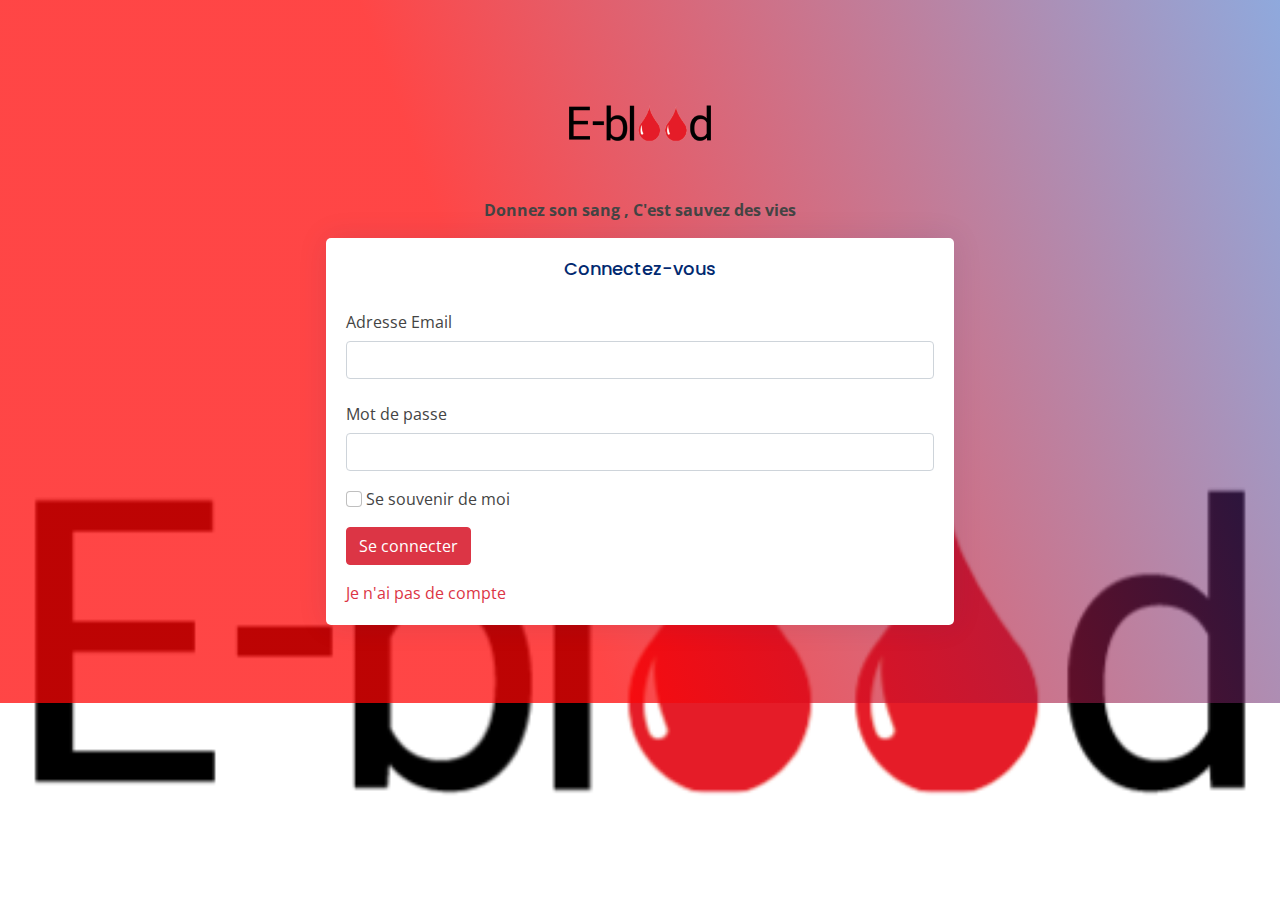
<file: index.html>
<!DOCTYPE html>
<html lang="en">

<head>
  <meta charset="utf-8">
  <meta content="width=device-width, initial-scale=1.0" name="viewport">

  <title>E-BLOOD</title>
  <meta content="" name="description">
  <meta content="" name="keywords">
  <link href="assets/img/favicon.png" rel="icon">
  <link href="assets/img/apple-touch-icon.png" rel="apple-touch-icon">
  <link href="https://fonts.gstatic.com" rel="preconnect">
  <link
    href="https://fonts.googleapis.com/css?family=Open+Sans:300,300i,400,400i,600,600i,700,700i|Nunito:300,300i,400,400i,600,600i,700,700i|Poppins:300,300i,400,400i,500,500i,600,600i,700,700i"
    rel="stylesheet">
  
  <link href="assets/vendor/bootstrap/css/bootstrap.min.css" rel="stylesheet">
  <link href="assets/vendor/bootstrap-icons/bootstrap-icons.css" rel="stylesheet">
  <link href="assets/vendor/boxicons/css/boxicons.min.css" rel="stylesheet">
  <link href="assets/vendor/quill/quill.snow.css" rel="stylesheet">
  <link href="assets/vendor/quill/quill.bubble.css" rel="stylesheet">
  <link href="assets/vendor/remixicon/remixicon.css" rel="stylesheet">
  <link href="assets/css/style.css" rel="stylesheet">
  <link href="assets/css/custom.css" rel="stylesheet">

</head>

<body>
  <main id="" class="container-fluid py-5">
    <div class="contaier">
      <img src="./assets/img/E-bloodLogo.png" alt="Logo E-blood" class="d-block mx-auto img-responsive" width="150" >
    <p class="text-center fw-bold ">Donnez son sang , C'est sauvez des vies</p>
      <div class="card col-12 col-sm-10 col-md-8 col-lg-6 mx-auto">
        <div class="card-body">
          <h5 class="card-title text-center ">Connectez-vous</h5>

         
          <form>
            <div class="row mb-3">
              <label for="inputEmail" class="col-form-label">Adresse Email</label>
              <div class="col-sm-12">
                <input type="email" class="form-control">
              </div>
            </div>
            <div class="row mb-3">
              <label for="inputPassword" class="col-form-label">Mot de passe</label>
              <div class="col-sm-12">
                <input type="password" class="form-control">
              </div>
            </div>
            <div class="row mb-3">
              <div class="col-sm-10">
                <div class="h-form-check">
                  <input class="form-check-input" type="checkbox" id="gridCheck1">
                  <label class="form-check-label" for="gridCheck1">
                    Se souvenir de moi
                  </label>
                </div>
              </div>
            </div>
            <div class="row mb-3">
              <div class="col-sm-12">
               <a href="profile.html" class="btn btn-danger">Se connecter</a>
              </div>
            </div>
            <div class="divider"></div>
            <a href="register.html" class="link-danger">Je n'ai pas de compte</a>

          </form>


        </div>
      </div>
  

  </main>

  </div>

  
  <script src="assets/vendor/apexcharts/apexcharts.min.js"></script>
  <script src="assets/vendor/bootstrap/js/bootstrap.bundle.min.js"></script>
  <script src="assets/vendor/quill/quill.min.js"></script>
  <script src="assets/vendor/tinymce/tinymce.min.js"></script>
  <script src="assets/vendor/php-email-form/validate.js"></script>
  <script src="assets/js/main.js"></script>

</body>

</html>
</file>
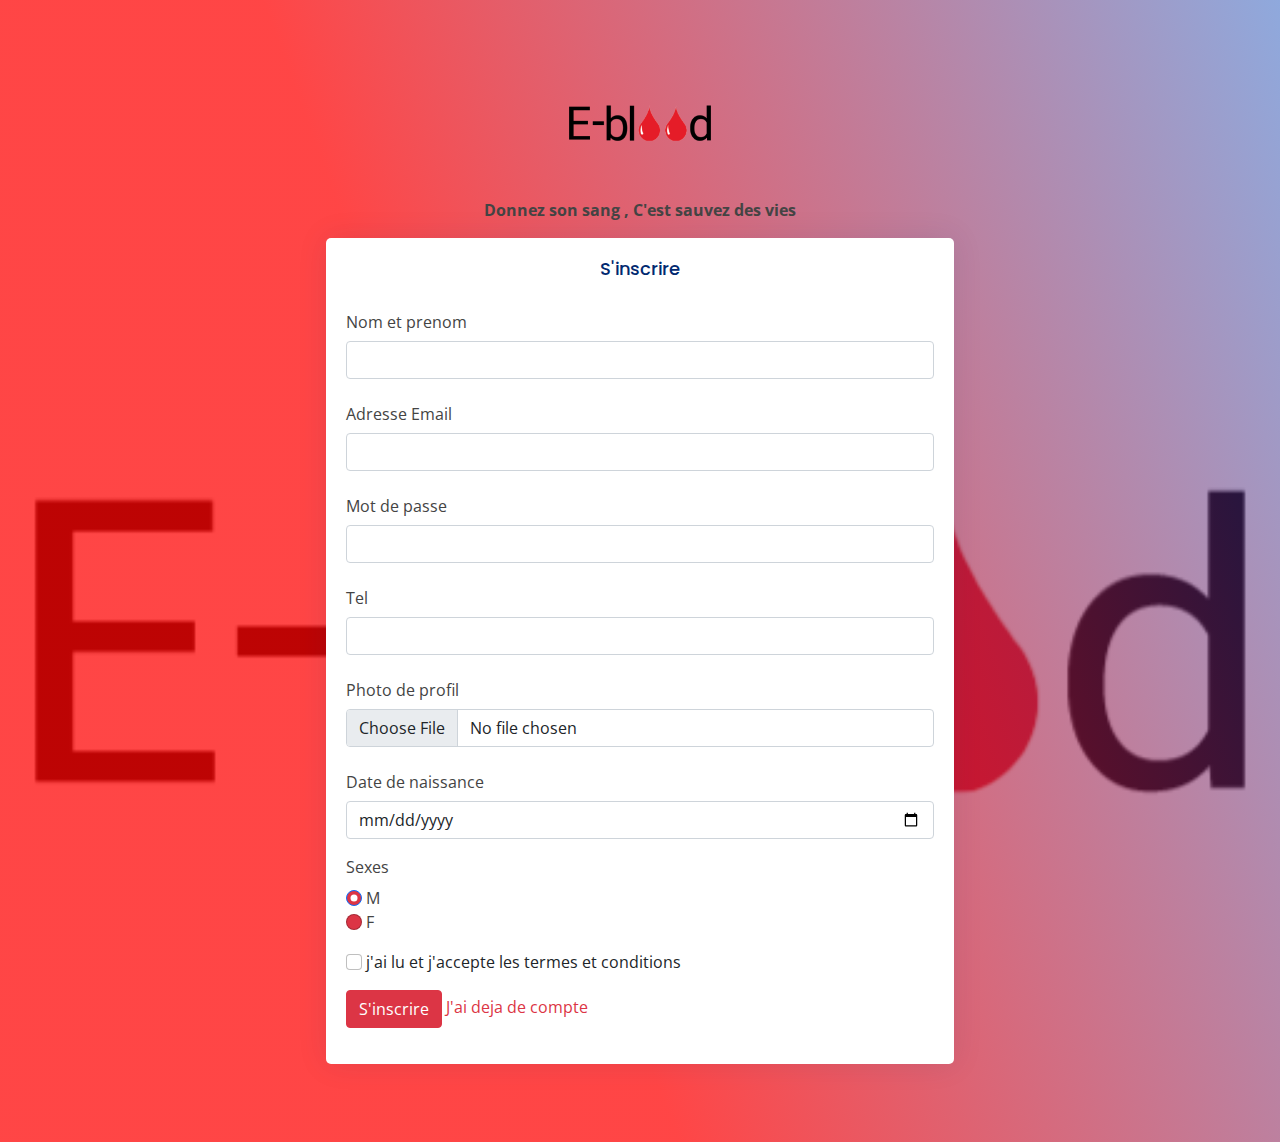
<file: register.html>
<!DOCTYPE html>
<html lang="en">

<head>
  <meta charset="utf-8">
  <meta content="width=device-width, initial-scale=1.0" name="viewport">

  <title>E-BLOOD</title>
  <meta content="" name="description">
  <meta content="" name="keywords">

  <!-- Favicons -->
  <link href="assets/img/favicon.png" rel="icon">
  <link href="assets/img/apple-touch-icon.png" rel="apple-touch-icon">

  <!-- Google Fonts -->
  <link href="https://fonts.gstatic.com" rel="preconnect">
  <link
    href="https://fonts.googleapis.com/css?family=Open+Sans:300,300i,400,400i,600,600i,700,700i|Nunito:300,300i,400,400i,600,600i,700,700i|Poppins:300,300i,400,400i,500,500i,600,600i,700,700i"
    rel="stylesheet">
 
  <link href="assets/vendor/bootstrap/css/bootstrap.min.css" rel="stylesheet">
  <link href="assets/vendor/bootstrap-icons/bootstrap-icons.css" rel="stylesheet">
  <link href="assets/vendor/boxicons/css/boxicons.min.css" rel="stylesheet">
  <link href="assets/vendor/quill/quill.snow.css" rel="stylesheet">
  <link href="assets/vendor/quill/quill.bubble.css" rel="stylesheet">
  <link href="assets/vendor/remixicon/remixicon.css" rel="stylesheet">

  <!-- Template Main CSS File -->
  <link href="assets/css/style.css" rel="stylesheet">
  <!-- Costum Main CSS File -->
  <link href="assets/css/custom.css" rel="stylesheet">

</head>

<body>
  <main id="" class="container-fluid py-5">
    <div class="contaier">
      <img src="./assets/img/E-bloodLogo.png" alt="Logo E-blood" class="d-block mx-auto img-responsive" width="150" >
    <p class="text-center fw-bold ">Donnez son sang , C'est sauvez des vies</p>
      <div class="card col-12 col-sm-10 col-md-8 col-lg-6 mx-auto">
        <div class="card-body">
          <h5 class="card-title text-center">S'inscrire</h5>
          <!-- General Form Elements -->
          <form>
            <div class="row mb-3">
              <label for="inputText" class="col-form-label">Nom et prenom</label>
              <div class="col-sm-12">
                <input type="text" class="form-control">
              </div>
            </div>
            <div class="row mb-3">
              <label for="inputEmail" class="col-form-label">Adresse Email</label>
              <div class="col-sm-12">
                <input type="email" class="form-control">
              </div>
            </div>
            <div class="row mb-3">
              <label for="inputPassword" class="col-form-label">Mot de passe</label>
              <div class="col-sm-12">
                <input type="password" class="form-control">
              </div>
            </div>
            <div class="row mb-3">
              <label for="inputNumber" class="col-form-label">Tel</label>
              <div class="col-sm-12">
                <input type="number" class="form-control">
              </div>
            </div>
            <div class="row mb-3">
              <label for="inputNumber" class="col-form-label">Photo de profil</label>
              <div class="col-sm-12">
                <input class="form-control" type="file" id="formFile">
              </div>
            </div>
            <div class="row mb-3">
              <label for="inputDate" class="col-form-label">Date de naissance</label>
              <div class="col-sm-12">
                <input type="date" class="form-control">
              </div>
            </div>
            <fieldset class="row mb-3">
              <legend class="col-form-label  pt-0">Sexes</legend>
              <div class="h-form-check ">
                <input class="form-check-input bg-danger" type="radio" name="gridRadios" id="gridRadios1" value="option1"
                  checked="">
                <label class="form-check-label" for="gridRadios1">
                  M
                </label>
              </div>
              <div class="h-form-check ">
                <input class="form-check-input bg-danger" type="radio" name="gridRadios" id="gridRadios2" value="option2">
                <label class="form-check-label" for="gridRadios2">
                  F
                </label>
              </div>
              <!-- <div class="col-sm-10">
          </div> -->
            </fieldset>
            <div class="row mb-3">
              <div class="col-sm-10">
                <div class="h-form-check">
                  <input class="form-check-input" type="checkbox" id="gridCheck1">
                  <label class="form-check-label text-dark" for="gridCheck1">
                    j'ai lu et j'accepte les <a href="" class="link-dark">termes et conditions</a>
                  </label>
                </div>
              </div>
            </div>

            <div class="row mb-3">
              <div class="col-sm-12">
                <a href="./index.html" class="btn btn-danger">S'inscrire</a>
                <a href="index.html" class="link-danger">J'ai deja de compte</a>
              </div>

            </div>

          </form>

        </div>
      </div>

  </main><!-- End #main -->
  </div>

  <script src="assets/vendor/bootstrap/js/bootstrap.bundle.min.js"></script>
 
  <script src="assets/js/main.js"></script>

</body>

</html>
</file>
<file: assets/vendor/quill/quill.snow.css>
/*!
 * Quill Editor v1.3.7
 * https://quilljs.com/
 * Copyright (c) 2014, Jason Chen
 * Copyright (c) 2013, salesforce.com
 */
.ql-container {
  box-sizing: border-box;
  font-family: Helvetica, Arial, sans-serif;
  font-size: 13px;
  height: 100%;
  margin: 0px;
  position: relative;
}
.ql-container.ql-disabled .ql-tooltip {
  visibility: hidden;
}
.ql-container.ql-disabled .ql-editor ul[data-checked] > li::before {
  pointer-events: none;
}
.ql-clipboard {
  left: -100000px;
  height: 1px;
  overflow-y: hidden;
  position: absolute;
  top: 50%;
}
.ql-clipboard p {
  margin: 0;
  padding: 0;
}
.ql-editor {
  box-sizing: border-box;
  line-height: 1.42;
  height: 100%;
  outline: none;
  overflow-y: auto;
  padding: 12px 15px;
  tab-size: 4;
  -moz-tab-size: 4;
  text-align: left;
  white-space: pre-wrap;
  word-wrap: break-word;
}
.ql-editor > * {
  cursor: text;
}
.ql-editor p,
.ql-editor ol,
.ql-editor ul,
.ql-editor pre,
.ql-editor blockquote,
.ql-editor h1,
.ql-editor h2,
.ql-editor h3,
.ql-editor h4,
.ql-editor h5,
.ql-editor h6 {
  margin: 0;
  padding: 0;
  counter-reset: list-1 list-2 list-3 list-4 list-5 list-6 list-7 list-8 list-9;
}
.ql-editor ol,
.ql-editor ul {
  padding-left: 1.5em;
}
.ql-editor ol > li,
.ql-editor ul > li {
  list-style-type: none;
}
.ql-editor ul > li::before {
  content: '\2022';
}
.ql-editor ul[data-checked=true],
.ql-editor ul[data-checked=false] {
  pointer-events: none;
}
.ql-editor ul[data-checked=true] > li *,
.ql-editor ul[data-checked=false] > li * {
  pointer-events: all;
}
.ql-editor ul[data-checked=true] > li::before,
.ql-editor ul[data-checked=false] > li::before {
  color: #777;
  cursor: pointer;
  pointer-events: all;
}
.ql-editor ul[data-checked=true] > li::before {
  content: '\2611';
}
.ql-editor ul[data-checked=false] > li::before {
  content: '\2610';
}
.ql-editor li::before {
  display: inline-block;
  white-space: nowrap;
  width: 1.2em;
}
.ql-editor li:not(.ql-direction-rtl)::before {
  margin-left: -1.5em;
  margin-right: 0.3em;
  text-align: right;
}
.ql-editor li.ql-direction-rtl::before {
  margin-left: 0.3em;
  margin-right: -1.5em;
}
.ql-editor ol li:not(.ql-direction-rtl),
.ql-editor ul li:not(.ql-direction-rtl) {
  padding-left: 1.5em;
}
.ql-editor ol li.ql-direction-rtl,
.ql-editor ul li.ql-direction-rtl {
  padding-right: 1.5em;
}
.ql-editor ol li {
  counter-reset: list-1 list-2 list-3 list-4 list-5 list-6 list-7 list-8 list-9;
  counter-increment: list-0;
}
.ql-editor ol li:before {
  content: counter(list-0, decimal) '. ';
}
.ql-editor ol li.ql-indent-1 {
  counter-increment: list-1;
}
.ql-editor ol li.ql-indent-1:before {
  content: counter(list-1, lower-alpha) '. ';
}
.ql-editor ol li.ql-indent-1 {
  counter-reset: list-2 list-3 list-4 list-5 list-6 list-7 list-8 list-9;
}
.ql-editor ol li.ql-indent-2 {
  counter-increment: list-2;
}
.ql-editor ol li.ql-indent-2:before {
  content: counter(list-2, lower-roman) '. ';
}
.ql-editor ol li.ql-indent-2 {
  counter-reset: list-3 list-4 list-5 list-6 list-7 list-8 list-9;
}
.ql-editor ol li.ql-indent-3 {
  counter-increment: list-3;
}
.ql-editor ol li.ql-indent-3:before {
  content: counter(list-3, decimal) '. ';
}
.ql-editor ol li.ql-indent-3 {
  counter-reset: list-4 list-5 list-6 list-7 list-8 list-9;
}
.ql-editor ol li.ql-indent-4 {
  counter-increment: list-4;
}
.ql-editor ol li.ql-indent-4:before {
  content: counter(list-4, lower-alpha) '. ';
}
.ql-editor ol li.ql-indent-4 {
  counter-reset: list-5 list-6 list-7 list-8 list-9;
}
.ql-editor ol li.ql-indent-5 {
  counter-increment: list-5;
}
.ql-editor ol li.ql-indent-5:before {
  content: counter(list-5, lower-roman) '. ';
}
.ql-editor ol li.ql-indent-5 {
  counter-reset: list-6 list-7 list-8 list-9;
}
.ql-editor ol li.ql-indent-6 {
  counter-increment: list-6;
}
.ql-editor ol li.ql-indent-6:before {
  content: counter(list-6, decimal) '. ';
}
.ql-editor ol li.ql-indent-6 {
  counter-reset: list-7 list-8 list-9;
}
.ql-editor ol li.ql-indent-7 {
  counter-increment: list-7;
}
.ql-editor ol li.ql-indent-7:before {
  content: counter(list-7, lower-alpha) '. ';
}
.ql-editor ol li.ql-indent-7 {
  counter-reset: list-8 list-9;
}
.ql-editor ol li.ql-indent-8 {
  counter-increment: list-8;
}
.ql-editor ol li.ql-indent-8:before {
  content: counter(list-8, lower-roman) '. ';
}
.ql-editor ol li.ql-indent-8 {
  counter-reset: list-9;
}
.ql-editor ol li.ql-indent-9 {
  counter-increment: list-9;
}
.ql-editor ol li.ql-indent-9:before {
  content: counter(list-9, decimal) '. ';
}
.ql-editor .ql-indent-1:not(.ql-direction-rtl) {
  padding-left: 3em;
}
.ql-editor li.ql-indent-1:not(.ql-direction-rtl) {
  padding-left: 4.5em;
}
.ql-editor .ql-indent-1.ql-direction-rtl.ql-align-right {
  padding-right: 3em;
}
.ql-editor li.ql-indent-1.ql-direction-rtl.ql-align-right {
  padding-right: 4.5em;
}
.ql-editor .ql-indent-2:not(.ql-direction-rtl) {
  padding-left: 6em;
}
.ql-editor li.ql-indent-2:not(.ql-direction-rtl) {
  padding-left: 7.5em;
}
.ql-editor .ql-indent-2.ql-direction-rtl.ql-align-right {
  padding-right: 6em;
}
.ql-editor li.ql-indent-2.ql-direction-rtl.ql-align-right {
  padding-right: 7.5em;
}
.ql-editor .ql-indent-3:not(.ql-direction-rtl) {
  padding-left: 9em;
}
.ql-editor li.ql-indent-3:not(.ql-direction-rtl) {
  padding-left: 10.5em;
}
.ql-editor .ql-indent-3.ql-direction-rtl.ql-align-right {
  padding-right: 9em;
}
.ql-editor li.ql-indent-3.ql-direction-rtl.ql-align-right {
  padding-right: 10.5em;
}
.ql-editor .ql-indent-4:not(.ql-direction-rtl) {
  padding-left: 12em;
}
.ql-editor li.ql-indent-4:not(.ql-direction-rtl) {
  padding-left: 13.5em;
}
.ql-editor .ql-indent-4.ql-direction-rtl.ql-align-right {
  padding-right: 12em;
}
.ql-editor li.ql-indent-4.ql-direction-rtl.ql-align-right {
  padding-right: 13.5em;
}
.ql-editor .ql-indent-5:not(.ql-direction-rtl) {
  padding-left: 15em;
}
.ql-editor li.ql-indent-5:not(.ql-direction-rtl) {
  padding-left: 16.5em;
}
.ql-editor .ql-indent-5.ql-direction-rtl.ql-align-right {
  padding-right: 15em;
}
.ql-editor li.ql-indent-5.ql-direction-rtl.ql-align-right {
  padding-right: 16.5em;
}
.ql-editor .ql-indent-6:not(.ql-direction-rtl) {
  padding-left: 18em;
}
.ql-editor li.ql-indent-6:not(.ql-direction-rtl) {
  padding-left: 19.5em;
}
.ql-editor .ql-indent-6.ql-direction-rtl.ql-align-right {
  padding-right: 18em;
}
.ql-editor li.ql-indent-6.ql-direction-rtl.ql-align-right {
  padding-right: 19.5em;
}
.ql-editor .ql-indent-7:not(.ql-direction-rtl) {
  padding-left: 21em;
}
.ql-editor li.ql-indent-7:not(.ql-direction-rtl) {
  padding-left: 22.5em;
}
.ql-editor .ql-indent-7.ql-direction-rtl.ql-align-right {
  padding-right: 21em;
}
.ql-editor li.ql-indent-7.ql-direction-rtl.ql-align-right {
  padding-right: 22.5em;
}
.ql-editor .ql-indent-8:not(.ql-direction-rtl) {
  padding-left: 24em;
}
.ql-editor li.ql-indent-8:not(.ql-direction-rtl) {
  padding-left: 25.5em;
}
.ql-editor .ql-indent-8.ql-direction-rtl.ql-align-right {
  padding-right: 24em;
}
.ql-editor li.ql-indent-8.ql-direction-rtl.ql-align-right {
  padding-right: 25.5em;
}
.ql-editor .ql-indent-9:not(.ql-direction-rtl) {
  padding-left: 27em;
}
.ql-editor li.ql-indent-9:not(.ql-direction-rtl) {
  padding-left: 28.5em;
}
.ql-editor .ql-indent-9.ql-direction-rtl.ql-align-right {
  padding-right: 27em;
}
.ql-editor li.ql-indent-9.ql-direction-rtl.ql-align-right {
  padding-right: 28.5em;
}
.ql-editor .ql-video {
  display: block;
  max-width: 100%;
}
.ql-editor .ql-video.ql-align-center {
  margin: 0 auto;
}
.ql-editor .ql-video.ql-align-right {
  margin: 0 0 0 auto;
}
.ql-editor .ql-bg-black {
  background-color: #000;
}
.ql-editor .ql-bg-red {
  background-color: #e60000;
}
.ql-editor .ql-bg-orange {
  background-color: #f90;
}
.ql-editor .ql-bg-yellow {
  background-color: #ff0;
}
.ql-editor .ql-bg-green {
  background-color: #008a00;
}
.ql-editor .ql-bg-blue {
  background-color: #06c;
}
.ql-editor .ql-bg-purple {
  background-color: #93f;
}
.ql-editor .ql-color-white {
  color: #fff;
}
.ql-editor .ql-color-red {
  color: #e60000;
}
.ql-editor .ql-color-orange {
  color: #f90;
}
.ql-editor .ql-color-yellow {
  color: #ff0;
}
.ql-editor .ql-color-green {
  color: #008a00;
}
.ql-editor .ql-color-blue {
  color: #06c;
}
.ql-editor .ql-color-purple {
  color: #93f;
}
.ql-editor .ql-font-serif {
  font-family: Georgia, Times New Roman, serif;
}
.ql-editor .ql-font-monospace {
  font-family: Monaco, Courier New, monospace;
}
.ql-editor .ql-size-small {
  font-size: 0.75em;
}
.ql-editor .ql-size-large {
  font-size: 1.5em;
}
.ql-editor .ql-size-huge {
  font-size: 2.5em;
}
.ql-editor .ql-direction-rtl {
  direction: rtl;
  text-align: inherit;
}
.ql-editor .ql-align-center {
  text-align: center;
}
.ql-editor .ql-align-justify {
  text-align: justify;
}
.ql-editor .ql-align-right {
  text-align: right;
}
.ql-editor.ql-blank::before {
  color: rgba(0,0,0,0.6);
  content: attr(data-placeholder);
  font-style: italic;
  left: 15px;
  pointer-events: none;
  position: absolute;
  right: 15px;
}
.ql-snow.ql-toolbar:after,
.ql-snow .ql-toolbar:after {
  clear: both;
  content: '';
  display: table;
}
.ql-snow.ql-toolbar button,
.ql-snow .ql-toolbar button {
  background: none;
  border: none;
  cursor: pointer;
  display: inline-block;
  float: left;
  height: 24px;
  padding: 3px 5px;
  width: 28px;
}
.ql-snow.ql-toolbar button svg,
.ql-snow .ql-toolbar button svg {
  float: left;
  height: 100%;
}
.ql-snow.ql-toolbar button:active:hover,
.ql-snow .ql-toolbar button:active:hover {
  outline: none;
}
.ql-snow.ql-toolbar input.ql-image[type=file],
.ql-snow .ql-toolbar input.ql-image[type=file] {
  display: none;
}
.ql-snow.ql-toolbar button:hover,
.ql-snow .ql-toolbar button:hover,
.ql-snow.ql-toolbar button:focus,
.ql-snow .ql-toolbar button:focus,
.ql-snow.ql-toolbar button.ql-active,
.ql-snow .ql-toolbar button.ql-active,
.ql-snow.ql-toolbar .ql-picker-label:hover,
.ql-snow .ql-toolbar .ql-picker-label:hover,
.ql-snow.ql-toolbar .ql-picker-label.ql-active,
.ql-snow .ql-toolbar .ql-picker-label.ql-active,
.ql-snow.ql-toolbar .ql-picker-item:hover,
.ql-snow .ql-toolbar .ql-picker-item:hover,
.ql-snow.ql-toolbar .ql-picker-item.ql-selected,
.ql-snow .ql-toolbar .ql-picker-item.ql-selected {
  color: #06c;
}
.ql-snow.ql-toolbar button:hover .ql-fill,
.ql-snow .ql-toolbar button:hover .ql-fill,
.ql-snow.ql-toolbar button:focus .ql-fill,
.ql-snow .ql-toolbar button:focus .ql-fill,
.ql-snow.ql-toolbar button.ql-active .ql-fill,
.ql-snow .ql-toolbar button.ql-active .ql-fill,
.ql-snow.ql-toolbar .ql-picker-label:hover .ql-fill,
.ql-snow .ql-toolbar .ql-picker-label:hover .ql-fill,
.ql-snow.ql-toolbar .ql-picker-label.ql-active .ql-fill,
.ql-snow .ql-toolbar .ql-picker-label.ql-active .ql-fill,
.ql-snow.ql-toolbar .ql-picker-item:hover .ql-fill,
.ql-snow .ql-toolbar .ql-picker-item:hover .ql-fill,
.ql-snow.ql-toolbar .ql-picker-item.ql-selected .ql-fill,
.ql-snow .ql-toolbar .ql-picker-item.ql-selected .ql-fill,
.ql-snow.ql-toolbar button:hover .ql-stroke.ql-fill,
.ql-snow .ql-toolbar button:hover .ql-stroke.ql-fill,
.ql-snow.ql-toolbar button:focus .ql-stroke.ql-fill,
.ql-snow .ql-toolbar button:focus .ql-stroke.ql-fill,
.ql-snow.ql-toolbar button.ql-active .ql-stroke.ql-fill,
.ql-snow .ql-toolbar button.ql-active .ql-stroke.ql-fill,
.ql-snow.ql-toolbar .ql-picker-label:hover .ql-stroke.ql-fill,
.ql-snow .ql-toolbar .ql-picker-label:hover .ql-stroke.ql-fill,
.ql-snow.ql-toolbar .ql-picker-label.ql-active .ql-stroke.ql-fill,
.ql-snow .ql-toolbar .ql-picker-label.ql-active .ql-stroke.ql-fill,
.ql-snow.ql-toolbar .ql-picker-item:hover .ql-stroke.ql-fill,
.ql-snow .ql-toolbar .ql-picker-item:hover .ql-stroke.ql-fill,
.ql-snow.ql-toolbar .ql-picker-item.ql-selected .ql-stroke.ql-fill,
.ql-snow .ql-toolbar .ql-picker-item.ql-selected .ql-stroke.ql-fill {
  fill: #06c;
}
.ql-snow.ql-toolbar button:hover .ql-stroke,
.ql-snow .ql-toolbar button:hover .ql-stroke,
.ql-snow.ql-toolbar button:focus .ql-stroke,
.ql-snow .ql-toolbar button:focus .ql-stroke,
.ql-snow.ql-toolbar button.ql-active .ql-stroke,
.ql-snow .ql-toolbar button.ql-active .ql-stroke,
.ql-snow.ql-toolbar .ql-picker-label:hover .ql-stroke,
.ql-snow .ql-toolbar .ql-picker-label:hover .ql-stroke,
.ql-snow.ql-toolbar .ql-picker-label.ql-active .ql-stroke,
.ql-snow .ql-toolbar .ql-picker-label.ql-active .ql-stroke,
.ql-snow.ql-toolbar .ql-picker-item:hover .ql-stroke,
.ql-snow .ql-toolbar .ql-picker-item:hover .ql-stroke,
.ql-snow.ql-toolbar .ql-picker-item.ql-selected .ql-stroke,
.ql-snow .ql-toolbar .ql-picker-item.ql-selected .ql-stroke,
.ql-snow.ql-toolbar button:hover .ql-stroke-miter,
.ql-snow .ql-toolbar button:hover .ql-stroke-miter,
.ql-snow.ql-toolbar button:focus .ql-stroke-miter,
.ql-snow .ql-toolbar button:focus .ql-stroke-miter,
.ql-snow.ql-toolbar button.ql-active .ql-stroke-miter,
.ql-snow .ql-toolbar button.ql-active .ql-stroke-miter,
.ql-snow.ql-toolbar .ql-picker-label:hover .ql-stroke-miter,
.ql-snow .ql-toolbar .ql-picker-label:hover .ql-stroke-miter,
.ql-snow.ql-toolbar .ql-picker-label.ql-active .ql-stroke-miter,
.ql-snow .ql-toolbar .ql-picker-label.ql-active .ql-stroke-miter,
.ql-snow.ql-toolbar .ql-picker-item:hover .ql-stroke-miter,
.ql-snow .ql-toolbar .ql-picker-item:hover .ql-stroke-miter,
.ql-snow.ql-toolbar .ql-picker-item.ql-selected .ql-stroke-miter,
.ql-snow .ql-toolbar .ql-picker-item.ql-selected .ql-stroke-miter {
  stroke: #06c;
}
@media (pointer: coarse) {
  .ql-snow.ql-toolbar button:hover:not(.ql-active),
  .ql-snow .ql-toolbar button:hover:not(.ql-active) {
    color: #444;
  }
  .ql-snow.ql-toolbar button:hover:not(.ql-active) .ql-fill,
  .ql-snow .ql-toolbar button:hover:not(.ql-active) .ql-fill,
  .ql-snow.ql-toolbar button:hover:not(.ql-active) .ql-stroke.ql-fill,
  .ql-snow .ql-toolbar button:hover:not(.ql-active) .ql-stroke.ql-fill {
    fill: #444;
  }
  .ql-snow.ql-toolbar button:hover:not(.ql-active) .ql-stroke,
  .ql-snow .ql-toolbar button:hover:not(.ql-active) .ql-stroke,
  .ql-snow.ql-toolbar button:hover:not(.ql-active) .ql-stroke-miter,
  .ql-snow .ql-toolbar button:hover:not(.ql-active) .ql-stroke-miter {
    stroke: #444;
  }
}
.ql-snow {
  box-sizing: border-box;
}
.ql-snow * {
  box-sizing: border-box;
}
.ql-snow .ql-hidden {
  display: none;
}
.ql-snow .ql-out-bottom,
.ql-snow .ql-out-top {
  visibility: hidden;
}
.ql-snow .ql-tooltip {
  position: absolute;
  transform: translateY(10px);
}
.ql-snow .ql-tooltip a {
  cursor: pointer;
  text-decoration: none;
}
.ql-snow .ql-tooltip.ql-flip {
  transform: translateY(-10px);
}
.ql-snow .ql-formats {
  display: inline-block;
  vertical-align: middle;
}
.ql-snow .ql-formats:after {
  clear: both;
  content: '';
  display: table;
}
.ql-snow .ql-stroke {
  fill: none;
  stroke: #444;
  stroke-linecap: round;
  stroke-linejoin: round;
  stroke-width: 2;
}
.ql-snow .ql-stroke-miter {
  fill: none;
  stroke: #444;
  stroke-miterlimit: 10;
  stroke-width: 2;
}
.ql-snow .ql-fill,
.ql-snow .ql-stroke.ql-fill {
  fill: #444;
}
.ql-snow .ql-empty {
  fill: none;
}
.ql-snow .ql-even {
  fill-rule: evenodd;
}
.ql-snow .ql-thin,
.ql-snow .ql-stroke.ql-thin {
  stroke-width: 1;
}
.ql-snow .ql-transparent {
  opacity: 0.4;
}
.ql-snow .ql-direction svg:last-child {
  display: none;
}
.ql-snow .ql-direction.ql-active svg:last-child {
  display: inline;
}
.ql-snow .ql-direction.ql-active svg:first-child {
  display: none;
}
.ql-snow .ql-editor h1 {
  font-size: 2em;
}
.ql-snow .ql-editor h2 {
  font-size: 1.5em;
}
.ql-snow .ql-editor h3 {
  font-size: 1.17em;
}
.ql-snow .ql-editor h4 {
  font-size: 1em;
}
.ql-snow .ql-editor h5 {
  font-size: 0.83em;
}
.ql-snow .ql-editor h6 {
  font-size: 0.67em;
}
.ql-snow .ql-editor a {
  text-decoration: underline;
}
.ql-snow .ql-editor blockquote {
  border-left: 4px solid #ccc;
  margin-bottom: 5px;
  margin-top: 5px;
  padding-left: 16px;
}
.ql-snow .ql-editor code,
.ql-snow .ql-editor pre {
  background-color: #f0f0f0;
  border-radius: 3px;
}
.ql-snow .ql-editor pre {
  white-space: pre-wrap;
  margin-bottom: 5px;
  margin-top: 5px;
  padding: 5px 10px;
}
.ql-snow .ql-editor code {
  font-size: 85%;
  padding: 2px 4px;
}
.ql-snow .ql-editor pre.ql-syntax {
  background-color: #23241f;
  color: #f8f8f2;
  overflow: visible;
}
.ql-snow .ql-editor img {
  max-width: 100%;
}
.ql-snow .ql-picker {
  color: #444;
  display: inline-block;
  float: left;
  font-size: 14px;
  font-weight: 500;
  height: 24px;
  position: relative;
  vertical-align: middle;
}
.ql-snow .ql-picker-label {
  cursor: pointer;
  display: inline-block;
  height: 100%;
  padding-left: 8px;
  padding-right: 2px;
  position: relative;
  width: 100%;
}
.ql-snow .ql-picker-label::before {
  display: inline-block;
  line-height: 22px;
}
.ql-snow .ql-picker-options {
  background-color: #fff;
  display: none;
  min-width: 100%;
  padding: 4px 8px;
  position: absolute;
  white-space: nowrap;
}
.ql-snow .ql-picker-options .ql-picker-item {
  cursor: pointer;
  display: block;
  padding-bottom: 5px;
  padding-top: 5px;
}
.ql-snow .ql-picker.ql-expanded .ql-picker-label {
  color: #ccc;
  z-index: 2;
}
.ql-snow .ql-picker.ql-expanded .ql-picker-label .ql-fill {
  fill: #ccc;
}
.ql-snow .ql-picker.ql-expanded .ql-picker-label .ql-stroke {
  stroke: #ccc;
}
.ql-snow .ql-picker.ql-expanded .ql-picker-options {
  display: block;
  margin-top: -1px;
  top: 100%;
  z-index: 1;
}
.ql-snow .ql-color-picker,
.ql-snow .ql-icon-picker {
  width: 28px;
}
.ql-snow .ql-color-picker .ql-picker-label,
.ql-snow .ql-icon-picker .ql-picker-label {
  padding: 2px 4px;
}
.ql-snow .ql-color-picker .ql-picker-label svg,
.ql-snow .ql-icon-picker .ql-picker-label svg {
  right: 4px;
}
.ql-snow .ql-icon-picker .ql-picker-options {
  padding: 4px 0px;
}
.ql-snow .ql-icon-picker .ql-picker-item {
  height: 24px;
  width: 24px;
  padding: 2px 4px;
}
.ql-snow .ql-color-picker .ql-picker-options {
  padding: 3px 5px;
  width: 152px;
}
.ql-snow .ql-color-picker .ql-picker-item {
  border: 1px solid transparent;
  float: left;
  height: 16px;
  margin: 2px;
  padding: 0px;
  width: 16px;
}
.ql-snow .ql-picker:not(.ql-color-picker):not(.ql-icon-picker) svg {
  position: absolute;
  margin-top: -9px;
  right: 0;
  top: 50%;
  width: 18px;
}
.ql-snow .ql-picker.ql-header .ql-picker-label[data-label]:not([data-label=''])::before,
.ql-snow .ql-picker.ql-font .ql-picker-label[data-label]:not([data-label=''])::before,
.ql-snow .ql-picker.ql-size .ql-picker-label[data-label]:not([data-label=''])::before,
.ql-snow .ql-picker.ql-header .ql-picker-item[data-label]:not([data-label=''])::before,
.ql-snow .ql-picker.ql-font .ql-picker-item[data-label]:not([data-label=''])::before,
.ql-snow .ql-picker.ql-size .ql-picker-item[data-label]:not([data-label=''])::before {
  content: attr(data-label);
}
.ql-snow .ql-picker.ql-header {
  width: 98px;
}
.ql-snow .ql-picker.ql-header .ql-picker-label::before,
.ql-snow .ql-picker.ql-header .ql-picker-item::before {
  content: 'Normal';
}
.ql-snow .ql-picker.ql-header .ql-picker-label[data-value="1"]::before,
.ql-snow .ql-picker.ql-header .ql-picker-item[data-value="1"]::before {
  content: 'Heading 1';
}
.ql-snow .ql-picker.ql-header .ql-picker-label[data-value="2"]::before,
.ql-snow .ql-picker.ql-header .ql-picker-item[data-value="2"]::before {
  content: 'Heading 2';
}
.ql-snow .ql-picker.ql-header .ql-picker-label[data-value="3"]::before,
.ql-snow .ql-picker.ql-header .ql-picker-item[data-value="3"]::before {
  content: 'Heading 3';
}
.ql-snow .ql-picker.ql-header .ql-picker-label[data-value="4"]::before,
.ql-snow .ql-picker.ql-header .ql-picker-item[data-value="4"]::before {
  content: 'Heading 4';
}
.ql-snow .ql-picker.ql-header .ql-picker-label[data-value="5"]::before,
.ql-snow .ql-picker.ql-header .ql-picker-item[data-value="5"]::before {
  content: 'Heading 5';
}
.ql-snow .ql-picker.ql-header .ql-picker-label[data-value="6"]::before,
.ql-snow .ql-picker.ql-header .ql-picker-item[data-value="6"]::before {
  content: 'Heading 6';
}
.ql-snow .ql-picker.ql-header .ql-picker-item[data-value="1"]::before {
  font-size: 2em;
}
.ql-snow .ql-picker.ql-header .ql-picker-item[data-value="2"]::before {
  font-size: 1.5em;
}
.ql-snow .ql-picker.ql-header .ql-picker-item[data-value="3"]::before {
  font-size: 1.17em;
}
.ql-snow .ql-picker.ql-header .ql-picker-item[data-value="4"]::before {
  font-size: 1em;
}
.ql-snow .ql-picker.ql-header .ql-picker-item[data-value="5"]::before {
  font-size: 0.83em;
}
.ql-snow .ql-picker.ql-header .ql-picker-item[data-value="6"]::before {
  font-size: 0.67em;
}
.ql-snow .ql-picker.ql-font {
  width: 108px;
}
.ql-snow .ql-picker.ql-font .ql-picker-label::before,
.ql-snow .ql-picker.ql-font .ql-picker-item::before {
  content: 'Sans Serif';
}
.ql-snow .ql-picker.ql-font .ql-picker-label[data-value=serif]::before,
.ql-snow .ql-picker.ql-font .ql-picker-item[data-value=serif]::before {
  content: 'Serif';
}
.ql-snow .ql-picker.ql-font .ql-picker-label[data-value=monospace]::before,
.ql-snow .ql-picker.ql-font .ql-picker-item[data-value=monospace]::before {
  content: 'Monospace';
}
.ql-snow .ql-picker.ql-font .ql-picker-item[data-value=serif]::before {
  font-family: Georgia, Times New Roman, serif;
}
.ql-snow .ql-picker.ql-font .ql-picker-item[data-value=monospace]::before {
  font-family: Monaco, Courier New, monospace;
}
.ql-snow .ql-picker.ql-size {
  width: 98px;
}
.ql-snow .ql-picker.ql-size .ql-picker-label::before,
.ql-snow .ql-picker.ql-size .ql-picker-item::before {
  content: 'Normal';
}
.ql-snow .ql-picker.ql-size .ql-picker-label[data-value=small]::before,
.ql-snow .ql-picker.ql-size .ql-picker-item[data-value=small]::before {
  content: 'Small';
}
.ql-snow .ql-picker.ql-size .ql-picker-label[data-value=large]::before,
.ql-snow .ql-picker.ql-size .ql-picker-item[data-value=large]::before {
  content: 'Large';
}
.ql-snow .ql-picker.ql-size .ql-picker-label[data-value=huge]::before,
.ql-snow .ql-picker.ql-size .ql-picker-item[data-value=huge]::before {
  content: 'Huge';
}
.ql-snow .ql-picker.ql-size .ql-picker-item[data-value=small]::before {
  font-size: 10px;
}
.ql-snow .ql-picker.ql-size .ql-picker-item[data-value=large]::before {
  font-size: 18px;
}
.ql-snow .ql-picker.ql-size .ql-picker-item[data-value=huge]::before {
  font-size: 32px;
}
.ql-snow .ql-color-picker.ql-background .ql-picker-item {
  background-color: #fff;
}
.ql-snow .ql-color-picker.ql-color .ql-picker-item {
  background-color: #000;
}
.ql-toolbar.ql-snow {
  border: 1px solid #ccc;
  box-sizing: border-box;
  font-family: 'Helvetica Neue', 'Helvetica', 'Arial', sans-serif;
  padding: 8px;
}
.ql-toolbar.ql-snow .ql-formats {
  margin-right: 15px;
}
.ql-toolbar.ql-snow .ql-picker-label {
  border: 1px solid transparent;
}
.ql-toolbar.ql-snow .ql-picker-options {
  border: 1px solid transparent;
  box-shadow: rgba(0,0,0,0.2) 0 2px 8px;
}
.ql-toolbar.ql-snow .ql-picker.ql-expanded .ql-picker-label {
  border-color: #ccc;
}
.ql-toolbar.ql-snow .ql-picker.ql-expanded .ql-picker-options {
  border-color: #ccc;
}
.ql-toolbar.ql-snow .ql-color-picker .ql-picker-item.ql-selected,
.ql-toolbar.ql-snow .ql-color-picker .ql-picker-item:hover {
  border-color: #000;
}
.ql-toolbar.ql-snow + .ql-container.ql-snow {
  border-top: 0px;
}
.ql-snow .ql-tooltip {
  background-color: #fff;
  border: 1px solid #ccc;
  box-shadow: 0px 0px 5px #ddd;
  color: #444;
  padding: 5px 12px;
  white-space: nowrap;
}
.ql-snow .ql-tooltip::before {
  content: "Visit URL:";
  line-height: 26px;
  margin-right: 8px;
}
.ql-snow .ql-tooltip input[type=text] {
  display: none;
  border: 1px solid #ccc;
  font-size: 13px;
  height: 26px;
  margin: 0px;
  padding: 3px 5px;
  width: 170px;
}
.ql-snow .ql-tooltip a.ql-preview {
  display: inline-block;
  max-width: 200px;
  overflow-x: hidden;
  text-overflow: ellipsis;
  vertical-align: top;
}
.ql-snow .ql-tooltip a.ql-action::after {
  border-right: 1px solid #ccc;
  content: 'Edit';
  margin-left: 16px;
  padding-right: 8px;
}
.ql-snow .ql-tooltip a.ql-remove::before {
  content: 'Remove';
  margin-left: 8px;
}
.ql-snow .ql-tooltip a {
  line-height: 26px;
}
.ql-snow .ql-tooltip.ql-editing a.ql-preview,
.ql-snow .ql-tooltip.ql-editing a.ql-remove {
  display: none;
}
.ql-snow .ql-tooltip.ql-editing input[type=text] {
  display: inline-block;
}
.ql-snow .ql-tooltip.ql-editing a.ql-action::after {
  border-right: 0px;
  content: 'Save';
  padding-right: 0px;
}
.ql-snow .ql-tooltip[data-mode=link]::before {
  content: "Enter link:";
}
.ql-snow .ql-tooltip[data-mode=formula]::before {
  content: "Enter formula:";
}
.ql-snow .ql-tooltip[data-mode=video]::before {
  content: "Enter video:";
}
.ql-snow a {
  color: #06c;
}
.ql-container.ql-snow {
  border: 1px solid #ccc;
}
</file>
<file: assets/vendor/quill/quill.bubble.css>
/*!
 * Quill Editor v1.3.7
 * https://quilljs.com/
 * Copyright (c) 2014, Jason Chen
 * Copyright (c) 2013, salesforce.com
 */
.ql-container {
  box-sizing: border-box;
  font-family: Helvetica, Arial, sans-serif;
  font-size: 13px;
  height: 100%;
  margin: 0px;
  position: relative;
}
.ql-container.ql-disabled .ql-tooltip {
  visibility: hidden;
}
.ql-container.ql-disabled .ql-editor ul[data-checked] > li::before {
  pointer-events: none;
}
.ql-clipboard {
  left: -100000px;
  height: 1px;
  overflow-y: hidden;
  position: absolute;
  top: 50%;
}
.ql-clipboard p {
  margin: 0;
  padding: 0;
}
.ql-editor {
  box-sizing: border-box;
  line-height: 1.42;
  height: 100%;
  outline: none;
  overflow-y: auto;
  padding: 12px 15px;
  tab-size: 4;
  -moz-tab-size: 4;
  text-align: left;
  white-space: pre-wrap;
  word-wrap: break-word;
}
.ql-editor > * {
  cursor: text;
}
.ql-editor p,
.ql-editor ol,
.ql-editor ul,
.ql-editor pre,
.ql-editor blockquote,
.ql-editor h1,
.ql-editor h2,
.ql-editor h3,
.ql-editor h4,
.ql-editor h5,
.ql-editor h6 {
  margin: 0;
  padding: 0;
  counter-reset: list-1 list-2 list-3 list-4 list-5 list-6 list-7 list-8 list-9;
}
.ql-editor ol,
.ql-editor ul {
  padding-left: 1.5em;
}
.ql-editor ol > li,
.ql-editor ul > li {
  list-style-type: none;
}
.ql-editor ul > li::before {
  content: '\2022';
}
.ql-editor ul[data-checked=true],
.ql-editor ul[data-checked=false] {
  pointer-events: none;
}
.ql-editor ul[data-checked=true] > li *,
.ql-editor ul[data-checked=false] > li * {
  pointer-events: all;
}
.ql-editor ul[data-checked=true] > li::before,
.ql-editor ul[data-checked=false] > li::before {
  color: #777;
  cursor: pointer;
  pointer-events: all;
}
.ql-editor ul[data-checked=true] > li::before {
  content: '\2611';
}
.ql-editor ul[data-checked=false] > li::before {
  content: '\2610';
}
.ql-editor li::before {
  display: inline-block;
  white-space: nowrap;
  width: 1.2em;
}
.ql-editor li:not(.ql-direction-rtl)::before {
  margin-left: -1.5em;
  margin-right: 0.3em;
  text-align: right;
}
.ql-editor li.ql-direction-rtl::before {
  margin-left: 0.3em;
  margin-right: -1.5em;
}
.ql-editor ol li:not(.ql-direction-rtl),
.ql-editor ul li:not(.ql-direction-rtl) {
  padding-left: 1.5em;
}
.ql-editor ol li.ql-direction-rtl,
.ql-editor ul li.ql-direction-rtl {
  padding-right: 1.5em;
}
.ql-editor ol li {
  counter-reset: list-1 list-2 list-3 list-4 list-5 list-6 list-7 list-8 list-9;
  counter-increment: list-0;
}
.ql-editor ol li:before {
  content: counter(list-0, decimal) '. ';
}
.ql-editor ol li.ql-indent-1 {
  counter-increment: list-1;
}
.ql-editor ol li.ql-indent-1:before {
  content: counter(list-1, lower-alpha) '. ';
}
.ql-editor ol li.ql-indent-1 {
  counter-reset: list-2 list-3 list-4 list-5 list-6 list-7 list-8 list-9;
}
.ql-editor ol li.ql-indent-2 {
  counter-increment: list-2;
}
.ql-editor ol li.ql-indent-2:before {
  content: counter(list-2, lower-roman) '. ';
}
.ql-editor ol li.ql-indent-2 {
  counter-reset: list-3 list-4 list-5 list-6 list-7 list-8 list-9;
}
.ql-editor ol li.ql-indent-3 {
  counter-increment: list-3;
}
.ql-editor ol li.ql-indent-3:before {
  content: counter(list-3, decimal) '. ';
}
.ql-editor ol li.ql-indent-3 {
  counter-reset: list-4 list-5 list-6 list-7 list-8 list-9;
}
.ql-editor ol li.ql-indent-4 {
  counter-increment: list-4;
}
.ql-editor ol li.ql-indent-4:before {
  content: counter(list-4, lower-alpha) '. ';
}
.ql-editor ol li.ql-indent-4 {
  counter-reset: list-5 list-6 list-7 list-8 list-9;
}
.ql-editor ol li.ql-indent-5 {
  counter-increment: list-5;
}
.ql-editor ol li.ql-indent-5:before {
  content: counter(list-5, lower-roman) '. ';
}
.ql-editor ol li.ql-indent-5 {
  counter-reset: list-6 list-7 list-8 list-9;
}
.ql-editor ol li.ql-indent-6 {
  counter-increment: list-6;
}
.ql-editor ol li.ql-indent-6:before {
  content: counter(list-6, decimal) '. ';
}
.ql-editor ol li.ql-indent-6 {
  counter-reset: list-7 list-8 list-9;
}
.ql-editor ol li.ql-indent-7 {
  counter-increment: list-7;
}
.ql-editor ol li.ql-indent-7:before {
  content: counter(list-7, lower-alpha) '. ';
}
.ql-editor ol li.ql-indent-7 {
  counter-reset: list-8 list-9;
}
.ql-editor ol li.ql-indent-8 {
  counter-increment: list-8;
}
.ql-editor ol li.ql-indent-8:before {
  content: counter(list-8, lower-roman) '. ';
}
.ql-editor ol li.ql-indent-8 {
  counter-reset: list-9;
}
.ql-editor ol li.ql-indent-9 {
  counter-increment: list-9;
}
.ql-editor ol li.ql-indent-9:before {
  content: counter(list-9, decimal) '. ';
}
.ql-editor .ql-indent-1:not(.ql-direction-rtl) {
  padding-left: 3em;
}
.ql-editor li.ql-indent-1:not(.ql-direction-rtl) {
  padding-left: 4.5em;
}
.ql-editor .ql-indent-1.ql-direction-rtl.ql-align-right {
  padding-right: 3em;
}
.ql-editor li.ql-indent-1.ql-direction-rtl.ql-align-right {
  padding-right: 4.5em;
}
.ql-editor .ql-indent-2:not(.ql-direction-rtl) {
  padding-left: 6em;
}
.ql-editor li.ql-indent-2:not(.ql-direction-rtl) {
  padding-left: 7.5em;
}
.ql-editor .ql-indent-2.ql-direction-rtl.ql-align-right {
  padding-right: 6em;
}
.ql-editor li.ql-indent-2.ql-direction-rtl.ql-align-right {
  padding-right: 7.5em;
}
.ql-editor .ql-indent-3:not(.ql-direction-rtl) {
  padding-left: 9em;
}
.ql-editor li.ql-indent-3:not(.ql-direction-rtl) {
  padding-left: 10.5em;
}
.ql-editor .ql-indent-3.ql-direction-rtl.ql-align-right {
  padding-right: 9em;
}
.ql-editor li.ql-indent-3.ql-direction-rtl.ql-align-right {
  padding-right: 10.5em;
}
.ql-editor .ql-indent-4:not(.ql-direction-rtl) {
  padding-left: 12em;
}
.ql-editor li.ql-indent-4:not(.ql-direction-rtl) {
  padding-left: 13.5em;
}
.ql-editor .ql-indent-4.ql-direction-rtl.ql-align-right {
  padding-right: 12em;
}
.ql-editor li.ql-indent-4.ql-direction-rtl.ql-align-right {
  padding-right: 13.5em;
}
.ql-editor .ql-indent-5:not(.ql-direction-rtl) {
  padding-left: 15em;
}
.ql-editor li.ql-indent-5:not(.ql-direction-rtl) {
  padding-left: 16.5em;
}
.ql-editor .ql-indent-5.ql-direction-rtl.ql-align-right {
  padding-right: 15em;
}
.ql-editor li.ql-indent-5.ql-direction-rtl.ql-align-right {
  padding-right: 16.5em;
}
.ql-editor .ql-indent-6:not(.ql-direction-rtl) {
  padding-left: 18em;
}
.ql-editor li.ql-indent-6:not(.ql-direction-rtl) {
  padding-left: 19.5em;
}
.ql-editor .ql-indent-6.ql-direction-rtl.ql-align-right {
  padding-right: 18em;
}
.ql-editor li.ql-indent-6.ql-direction-rtl.ql-align-right {
  padding-right: 19.5em;
}
.ql-editor .ql-indent-7:not(.ql-direction-rtl) {
  padding-left: 21em;
}
.ql-editor li.ql-indent-7:not(.ql-direction-rtl) {
  padding-left: 22.5em;
}
.ql-editor .ql-indent-7.ql-direction-rtl.ql-align-right {
  padding-right: 21em;
}
.ql-editor li.ql-indent-7.ql-direction-rtl.ql-align-right {
  padding-right: 22.5em;
}
.ql-editor .ql-indent-8:not(.ql-direction-rtl) {
  padding-left: 24em;
}
.ql-editor li.ql-indent-8:not(.ql-direction-rtl) {
  padding-left: 25.5em;
}
.ql-editor .ql-indent-8.ql-direction-rtl.ql-align-right {
  padding-right: 24em;
}
.ql-editor li.ql-indent-8.ql-direction-rtl.ql-align-right {
  padding-right: 25.5em;
}
.ql-editor .ql-indent-9:not(.ql-direction-rtl) {
  padding-left: 27em;
}
.ql-editor li.ql-indent-9:not(.ql-direction-rtl) {
  padding-left: 28.5em;
}
.ql-editor .ql-indent-9.ql-direction-rtl.ql-align-right {
  padding-right: 27em;
}
.ql-editor li.ql-indent-9.ql-direction-rtl.ql-align-right {
  padding-right: 28.5em;
}
.ql-editor .ql-video {
  display: block;
  max-width: 100%;
}
.ql-editor .ql-video.ql-align-center {
  margin: 0 auto;
}
.ql-editor .ql-video.ql-align-right {
  margin: 0 0 0 auto;
}
.ql-editor .ql-bg-black {
  background-color: #000;
}
.ql-editor .ql-bg-red {
  background-color: #e60000;
}
.ql-editor .ql-bg-orange {
  background-color: #f90;
}
.ql-editor .ql-bg-yellow {
  background-color: #ff0;
}
.ql-editor .ql-bg-green {
  background-color: #008a00;
}
.ql-editor .ql-bg-blue {
  background-color: #06c;
}
.ql-editor .ql-bg-purple {
  background-color: #93f;
}
.ql-editor .ql-color-white {
  color: #fff;
}
.ql-editor .ql-color-red {
  color: #e60000;
}
.ql-editor .ql-color-orange {
  color: #f90;
}
.ql-editor .ql-color-yellow {
  color: #ff0;
}
.ql-editor .ql-color-green {
  color: #008a00;
}
.ql-editor .ql-color-blue {
  color: #06c;
}
.ql-editor .ql-color-purple {
  color: #93f;
}
.ql-editor .ql-font-serif {
  font-family: Georgia, Times New Roman, serif;
}
.ql-editor .ql-font-monospace {
  font-family: Monaco, Courier New, monospace;
}
.ql-editor .ql-size-small {
  font-size: 0.75em;
}
.ql-editor .ql-size-large {
  font-size: 1.5em;
}
.ql-editor .ql-size-huge {
  font-size: 2.5em;
}
.ql-editor .ql-direction-rtl {
  direction: rtl;
  text-align: inherit;
}
.ql-editor .ql-align-center {
  text-align: center;
}
.ql-editor .ql-align-justify {
  text-align: justify;
}
.ql-editor .ql-align-right {
  text-align: right;
}
.ql-editor.ql-blank::before {
  color: rgba(0,0,0,0.6);
  content: attr(data-placeholder);
  font-style: italic;
  left: 15px;
  pointer-events: none;
  position: absolute;
  right: 15px;
}
.ql-bubble.ql-toolbar:after,
.ql-bubble .ql-toolbar:after {
  clear: both;
  content: '';
  display: table;
}
.ql-bubble.ql-toolbar button,
.ql-bubble .ql-toolbar button {
  background: none;
  border: none;
  cursor: pointer;
  display: inline-block;
  float: left;
  height: 24px;
  padding: 3px 5px;
  width: 28px;
}
.ql-bubble.ql-toolbar button svg,
.ql-bubble .ql-toolbar button svg {
  float: left;
  height: 100%;
}
.ql-bubble.ql-toolbar button:active:hover,
.ql-bubble .ql-toolbar button:active:hover {
  outline: none;
}
.ql-bubble.ql-toolbar input.ql-image[type=file],
.ql-bubble .ql-toolbar input.ql-image[type=file] {
  display: none;
}
.ql-bubble.ql-toolbar button:hover,
.ql-bubble .ql-toolbar button:hover,
.ql-bubble.ql-toolbar button:focus,
.ql-bubble .ql-toolbar button:focus,
.ql-bubble.ql-toolbar button.ql-active,
.ql-bubble .ql-toolbar button.ql-active,
.ql-bubble.ql-toolbar .ql-picker-label:hover,
.ql-bubble .ql-toolbar .ql-picker-label:hover,
.ql-bubble.ql-toolbar .ql-picker-label.ql-active,
.ql-bubble .ql-toolbar .ql-picker-label.ql-active,
.ql-bubble.ql-toolbar .ql-picker-item:hover,
.ql-bubble .ql-toolbar .ql-picker-item:hover,
.ql-bubble.ql-toolbar .ql-picker-item.ql-selected,
.ql-bubble .ql-toolbar .ql-picker-item.ql-selected {
  color: #fff;
}
.ql-bubble.ql-toolbar button:hover .ql-fill,
.ql-bubble .ql-toolbar button:hover .ql-fill,
.ql-bubble.ql-toolbar button:focus .ql-fill,
.ql-bubble .ql-toolbar button:focus .ql-fill,
.ql-bubble.ql-toolbar button.ql-active .ql-fill,
.ql-bubble .ql-toolbar button.ql-active .ql-fill,
.ql-bubble.ql-toolbar .ql-picker-label:hover .ql-fill,
.ql-bubble .ql-toolbar .ql-picker-label:hover .ql-fill,
.ql-bubble.ql-toolbar .ql-picker-label.ql-active .ql-fill,
.ql-bubble .ql-toolbar .ql-picker-label.ql-active .ql-fill,
.ql-bubble.ql-toolbar .ql-picker-item:hover .ql-fill,
.ql-bubble .ql-toolbar .ql-picker-item:hover .ql-fill,
.ql-bubble.ql-toolbar .ql-picker-item.ql-selected .ql-fill,
.ql-bubble .ql-toolbar .ql-picker-item.ql-selected .ql-fill,
.ql-bubble.ql-toolbar button:hover .ql-stroke.ql-fill,
.ql-bubble .ql-toolbar button:hover .ql-stroke.ql-fill,
.ql-bubble.ql-toolbar button:focus .ql-stroke.ql-fill,
.ql-bubble .ql-toolbar button:focus .ql-stroke.ql-fill,
.ql-bubble.ql-toolbar button.ql-active .ql-stroke.ql-fill,
.ql-bubble .ql-toolbar button.ql-active .ql-stroke.ql-fill,
.ql-bubble.ql-toolbar .ql-picker-label:hover .ql-stroke.ql-fill,
.ql-bubble .ql-toolbar .ql-picker-label:hover .ql-stroke.ql-fill,
.ql-bubble.ql-toolbar .ql-picker-label.ql-active .ql-stroke.ql-fill,
.ql-bubble .ql-toolbar .ql-picker-label.ql-active .ql-stroke.ql-fill,
.ql-bubble.ql-toolbar .ql-picker-item:hover .ql-stroke.ql-fill,
.ql-bubble .ql-toolbar .ql-picker-item:hover .ql-stroke.ql-fill,
.ql-bubble.ql-toolbar .ql-picker-item.ql-selected .ql-stroke.ql-fill,
.ql-bubble .ql-toolbar .ql-picker-item.ql-selected .ql-stroke.ql-fill {
  fill: #fff;
}
.ql-bubble.ql-toolbar button:hover .ql-stroke,
.ql-bubble .ql-toolbar button:hover .ql-stroke,
.ql-bubble.ql-toolbar button:focus .ql-stroke,
.ql-bubble .ql-toolbar button:focus .ql-stroke,
.ql-bubble.ql-toolbar button.ql-active .ql-stroke,
.ql-bubble .ql-toolbar button.ql-active .ql-stroke,
.ql-bubble.ql-toolbar .ql-picker-label:hover .ql-stroke,
.ql-bubble .ql-toolbar .ql-picker-label:hover .ql-stroke,
.ql-bubble.ql-toolbar .ql-picker-label.ql-active .ql-stroke,
.ql-bubble .ql-toolbar .ql-picker-label.ql-active .ql-stroke,
.ql-bubble.ql-toolbar .ql-picker-item:hover .ql-stroke,
.ql-bubble .ql-toolbar .ql-picker-item:hover .ql-stroke,
.ql-bubble.ql-toolbar .ql-picker-item.ql-selected .ql-stroke,
.ql-bubble .ql-toolbar .ql-picker-item.ql-selected .ql-stroke,
.ql-bubble.ql-toolbar button:hover .ql-stroke-miter,
.ql-bubble .ql-toolbar button:hover .ql-stroke-miter,
.ql-bubble.ql-toolbar button:focus .ql-stroke-miter,
.ql-bubble .ql-toolbar button:focus .ql-stroke-miter,
.ql-bubble.ql-toolbar button.ql-active .ql-stroke-miter,
.ql-bubble .ql-toolbar button.ql-active .ql-stroke-miter,
.ql-bubble.ql-toolbar .ql-picker-label:hover .ql-stroke-miter,
.ql-bubble .ql-toolbar .ql-picker-label:hover .ql-stroke-miter,
.ql-bubble.ql-toolbar .ql-picker-label.ql-active .ql-stroke-miter,
.ql-bubble .ql-toolbar .ql-picker-label.ql-active .ql-stroke-miter,
.ql-bubble.ql-toolbar .ql-picker-item:hover .ql-stroke-miter,
.ql-bubble .ql-toolbar .ql-picker-item:hover .ql-stroke-miter,
.ql-bubble.ql-toolbar .ql-picker-item.ql-selected .ql-stroke-miter,
.ql-bubble .ql-toolbar .ql-picker-item.ql-selected .ql-stroke-miter {
  stroke: #fff;
}
@media (pointer: coarse) {
  .ql-bubble.ql-toolbar button:hover:not(.ql-active),
  .ql-bubble .ql-toolbar button:hover:not(.ql-active) {
    color: #ccc;
  }
  .ql-bubble.ql-toolbar button:hover:not(.ql-active) .ql-fill,
  .ql-bubble .ql-toolbar button:hover:not(.ql-active) .ql-fill,
  .ql-bubble.ql-toolbar button:hover:not(.ql-active) .ql-stroke.ql-fill,
  .ql-bubble .ql-toolbar button:hover:not(.ql-active) .ql-stroke.ql-fill {
    fill: #ccc;
  }
  .ql-bubble.ql-toolbar button:hover:not(.ql-active) .ql-stroke,
  .ql-bubble .ql-toolbar button:hover:not(.ql-active) .ql-stroke,
  .ql-bubble.ql-toolbar button:hover:not(.ql-active) .ql-stroke-miter,
  .ql-bubble .ql-toolbar button:hover:not(.ql-active) .ql-stroke-miter {
    stroke: #ccc;
  }
}
.ql-bubble {
  box-sizing: border-box;
}
.ql-bubble * {
  box-sizing: border-box;
}
.ql-bubble .ql-hidden {
  display: none;
}
.ql-bubble .ql-out-bottom,
.ql-bubble .ql-out-top {
  visibility: hidden;
}
.ql-bubble .ql-tooltip {
  position: absolute;
  transform: translateY(10px);
}
.ql-bubble .ql-tooltip a {
  cursor: pointer;
  text-decoration: none;
}
.ql-bubble .ql-tooltip.ql-flip {
  transform: translateY(-10px);
}
.ql-bubble .ql-formats {
  display: inline-block;
  vertical-align: middle;
}
.ql-bubble .ql-formats:after {
  clear: both;
  content: '';
  display: table;
}
.ql-bubble .ql-stroke {
  fill: none;
  stroke: #ccc;
  stroke-linecap: round;
  stroke-linejoin: round;
  stroke-width: 2;
}
.ql-bubble .ql-stroke-miter {
  fill: none;
  stroke: #ccc;
  stroke-miterlimit: 10;
  stroke-width: 2;
}
.ql-bubble .ql-fill,
.ql-bubble .ql-stroke.ql-fill {
  fill: #ccc;
}
.ql-bubble .ql-empty {
  fill: none;
}
.ql-bubble .ql-even {
  fill-rule: evenodd;
}
.ql-bubble .ql-thin,
.ql-bubble .ql-stroke.ql-thin {
  stroke-width: 1;
}
.ql-bubble .ql-transparent {
  opacity: 0.4;
}
.ql-bubble .ql-direction svg:last-child {
  display: none;
}
.ql-bubble .ql-direction.ql-active svg:last-child {
  display: inline;
}
.ql-bubble .ql-direction.ql-active svg:first-child {
  display: none;
}
.ql-bubble .ql-editor h1 {
  font-size: 2em;
}
.ql-bubble .ql-editor h2 {
  font-size: 1.5em;
}
.ql-bubble .ql-editor h3 {
  font-size: 1.17em;
}
.ql-bubble .ql-editor h4 {
  font-size: 1em;
}
.ql-bubble .ql-editor h5 {
  font-size: 0.83em;
}
.ql-bubble .ql-editor h6 {
  font-size: 0.67em;
}
.ql-bubble .ql-editor a {
  text-decoration: underline;
}
.ql-bubble .ql-editor blockquote {
  border-left: 4px solid #ccc;
  margin-bottom: 5px;
  margin-top: 5px;
  padding-left: 16px;
}
.ql-bubble .ql-editor code,
.ql-bubble .ql-editor pre {
  background-color: #f0f0f0;
  border-radius: 3px;
}
.ql-bubble .ql-editor pre {
  white-space: pre-wrap;
  margin-bottom: 5px;
  margin-top: 5px;
  padding: 5px 10px;
}
.ql-bubble .ql-editor code {
  font-size: 85%;
  padding: 2px 4px;
}
.ql-bubble .ql-editor pre.ql-syntax {
  background-color: #23241f;
  color: #f8f8f2;
  overflow: visible;
}
.ql-bubble .ql-editor img {
  max-width: 100%;
}
.ql-bubble .ql-picker {
  color: #ccc;
  display: inline-block;
  float: left;
  font-size: 14px;
  font-weight: 500;
  height: 24px;
  position: relative;
  vertical-align: middle;
}
.ql-bubble .ql-picker-label {
  cursor: pointer;
  display: inline-block;
  height: 100%;
  padding-left: 8px;
  padding-right: 2px;
  position: relative;
  width: 100%;
}
.ql-bubble .ql-picker-label::before {
  display: inline-block;
  line-height: 22px;
}
.ql-bubble .ql-picker-options {
  background-color: #444;
  display: none;
  min-width: 100%;
  padding: 4px 8px;
  position: absolute;
  white-space: nowrap;
}
.ql-bubble .ql-picker-options .ql-picker-item {
  cursor: pointer;
  display: block;
  padding-bottom: 5px;
  padding-top: 5px;
}
.ql-bubble .ql-picker.ql-expanded .ql-picker-label {
  color: #777;
  z-index: 2;
}
.ql-bubble .ql-picker.ql-expanded .ql-picker-label .ql-fill {
  fill: #777;
}
.ql-bubble .ql-picker.ql-expanded .ql-picker-label .ql-stroke {
  stroke: #777;
}
.ql-bubble .ql-picker.ql-expanded .ql-picker-options {
  display: block;
  margin-top: -1px;
  top: 100%;
  z-index: 1;
}
.ql-bubble .ql-color-picker,
.ql-bubble .ql-icon-picker {
  width: 28px;
}
.ql-bubble .ql-color-picker .ql-picker-label,
.ql-bubble .ql-icon-picker .ql-picker-label {
  padding: 2px 4px;
}
.ql-bubble .ql-color-picker .ql-picker-label svg,
.ql-bubble .ql-icon-picker .ql-picker-label svg {
  right: 4px;
}
.ql-bubble .ql-icon-picker .ql-picker-options {
  padding: 4px 0px;
}
.ql-bubble .ql-icon-picker .ql-picker-item {
  height: 24px;
  width: 24px;
  padding: 2px 4px;
}
.ql-bubble .ql-color-picker .ql-picker-options {
  padding: 3px 5px;
  width: 152px;
}
.ql-bubble .ql-color-picker .ql-picker-item {
  border: 1px solid transparent;
  float: left;
  height: 16px;
  margin: 2px;
  padding: 0px;
  width: 16px;
}
.ql-bubble .ql-picker:not(.ql-color-picker):not(.ql-icon-picker) svg {
  position: absolute;
  margin-top: -9px;
  right: 0;
  top: 50%;
  width: 18px;
}
.ql-bubble .ql-picker.ql-header .ql-picker-label[data-label]:not([data-label=''])::before,
.ql-bubble .ql-picker.ql-font .ql-picker-label[data-label]:not([data-label=''])::before,
.ql-bubble .ql-picker.ql-size .ql-picker-label[data-label]:not([data-label=''])::before,
.ql-bubble .ql-picker.ql-header .ql-picker-item[data-label]:not([data-label=''])::before,
.ql-bubble .ql-picker.ql-font .ql-picker-item[data-label]:not([data-label=''])::before,
.ql-bubble .ql-picker.ql-size .ql-picker-item[data-label]:not([data-label=''])::before {
  content: attr(data-label);
}
.ql-bubble .ql-picker.ql-header {
  width: 98px;
}
.ql-bubble .ql-picker.ql-header .ql-picker-label::before,
.ql-bubble .ql-picker.ql-header .ql-picker-item::before {
  content: 'Normal';
}
.ql-bubble .ql-picker.ql-header .ql-picker-label[data-value="1"]::before,
.ql-bubble .ql-picker.ql-header .ql-picker-item[data-value="1"]::before {
  content: 'Heading 1';
}
.ql-bubble .ql-picker.ql-header .ql-picker-label[data-value="2"]::before,
.ql-bubble .ql-picker.ql-header .ql-picker-item[data-value="2"]::before {
  content: 'Heading 2';
}
.ql-bubble .ql-picker.ql-header .ql-picker-label[data-value="3"]::before,
.ql-bubble .ql-picker.ql-header .ql-picker-item[data-value="3"]::before {
  content: 'Heading 3';
}
.ql-bubble .ql-picker.ql-header .ql-picker-label[data-value="4"]::before,
.ql-bubble .ql-picker.ql-header .ql-picker-item[data-value="4"]::before {
  content: 'Heading 4';
}
.ql-bubble .ql-picker.ql-header .ql-picker-label[data-value="5"]::before,
.ql-bubble .ql-picker.ql-header .ql-picker-item[data-value="5"]::before {
  content: 'Heading 5';
}
.ql-bubble .ql-picker.ql-header .ql-picker-label[data-value="6"]::before,
.ql-bubble .ql-picker.ql-header .ql-picker-item[data-value="6"]::before {
  content: 'Heading 6';
}
.ql-bubble .ql-picker.ql-header .ql-picker-item[data-value="1"]::before {
  font-size: 2em;
}
.ql-bubble .ql-picker.ql-header .ql-picker-item[data-value="2"]::before {
  font-size: 1.5em;
}
.ql-bubble .ql-picker.ql-header .ql-picker-item[data-value="3"]::before {
  font-size: 1.17em;
}
.ql-bubble .ql-picker.ql-header .ql-picker-item[data-value="4"]::before {
  font-size: 1em;
}
.ql-bubble .ql-picker.ql-header .ql-picker-item[data-value="5"]::before {
  font-size: 0.83em;
}
.ql-bubble .ql-picker.ql-header .ql-picker-item[data-value="6"]::before {
  font-size: 0.67em;
}
.ql-bubble .ql-picker.ql-font {
  width: 108px;
}
.ql-bubble .ql-picker.ql-font .ql-picker-label::before,
.ql-bubble .ql-picker.ql-font .ql-picker-item::before {
  content: 'Sans Serif';
}
.ql-bubble .ql-picker.ql-font .ql-picker-label[data-value=serif]::before,
.ql-bubble .ql-picker.ql-font .ql-picker-item[data-value=serif]::before {
  content: 'Serif';
}
.ql-bubble .ql-picker.ql-font .ql-picker-label[data-value=monospace]::before,
.ql-bubble .ql-picker.ql-font .ql-picker-item[data-value=monospace]::before {
  content: 'Monospace';
}
.ql-bubble .ql-picker.ql-font .ql-picker-item[data-value=serif]::before {
  font-family: Georgia, Times New Roman, serif;
}
.ql-bubble .ql-picker.ql-font .ql-picker-item[data-value=monospace]::before {
  font-family: Monaco, Courier New, monospace;
}
.ql-bubble .ql-picker.ql-size {
  width: 98px;
}
.ql-bubble .ql-picker.ql-size .ql-picker-label::before,
.ql-bubble .ql-picker.ql-size .ql-picker-item::before {
  content: 'Normal';
}
.ql-bubble .ql-picker.ql-size .ql-picker-label[data-value=small]::before,
.ql-bubble .ql-picker.ql-size .ql-picker-item[data-value=small]::before {
  content: 'Small';
}
.ql-bubble .ql-picker.ql-size .ql-picker-label[data-value=large]::before,
.ql-bubble .ql-picker.ql-size .ql-picker-item[data-value=large]::before {
  content: 'Large';
}
.ql-bubble .ql-picker.ql-size .ql-picker-label[data-value=huge]::before,
.ql-bubble .ql-picker.ql-size .ql-picker-item[data-value=huge]::before {
  content: 'Huge';
}
.ql-bubble .ql-picker.ql-size .ql-picker-item[data-value=small]::before {
  font-size: 10px;
}
.ql-bubble .ql-picker.ql-size .ql-picker-item[data-value=large]::before {
  font-size: 18px;
}
.ql-bubble .ql-picker.ql-size .ql-picker-item[data-value=huge]::before {
  font-size: 32px;
}
.ql-bubble .ql-color-picker.ql-background .ql-picker-item {
  background-color: #fff;
}
.ql-bubble .ql-color-picker.ql-color .ql-picker-item {
  background-color: #000;
}
.ql-bubble .ql-toolbar .ql-formats {
  margin: 8px 12px 8px 0px;
}
.ql-bubble .ql-toolbar .ql-formats:first-child {
  margin-left: 12px;
}
.ql-bubble .ql-color-picker svg {
  margin: 1px;
}
.ql-bubble .ql-color-picker .ql-picker-item.ql-selected,
.ql-bubble .ql-color-picker .ql-picker-item:hover {
  border-color: #fff;
}
.ql-bubble .ql-tooltip {
  background-color: #444;
  border-radius: 25px;
  color: #fff;
}
.ql-bubble .ql-tooltip-arrow {
  border-left: 6px solid transparent;
  border-right: 6px solid transparent;
  content: " ";
  display: block;
  left: 50%;
  margin-left: -6px;
  position: absolute;
}
.ql-bubble .ql-tooltip:not(.ql-flip) .ql-tooltip-arrow {
  border-bottom: 6px solid #444;
  top: -6px;
}
.ql-bubble .ql-tooltip.ql-flip .ql-tooltip-arrow {
  border-top: 6px solid #444;
  bottom: -6px;
}
.ql-bubble .ql-tooltip.ql-editing .ql-tooltip-editor {
  display: block;
}
.ql-bubble .ql-tooltip.ql-editing .ql-formats {
  visibility: hidden;
}
.ql-bubble .ql-tooltip-editor {
  display: none;
}
.ql-bubble .ql-tooltip-editor input[type=text] {
  background: transparent;
  border: none;
  color: #fff;
  font-size: 13px;
  height: 100%;
  outline: none;
  padding: 10px 20px;
  position: absolute;
  width: 100%;
}
.ql-bubble .ql-tooltip-editor a {
  top: 10px;
  position: absolute;
  right: 20px;
}
.ql-bubble .ql-tooltip-editor a:before {
  color: #ccc;
  content: "\D7";
  font-size: 16px;
  font-weight: bold;
}
.ql-container.ql-bubble:not(.ql-disabled) a {
  position: relative;
  white-space: nowrap;
}
.ql-container.ql-bubble:not(.ql-disabled) a::before {
  background-color: #444;
  border-radius: 15px;
  top: -5px;
  font-size: 12px;
  color: #fff;
  content: attr(href);
  font-weight: normal;
  overflow: hidden;
  padding: 5px 15px;
  text-decoration: none;
  z-index: 1;
}
.ql-container.ql-bubble:not(.ql-disabled) a::after {
  border-top: 6px solid #444;
  border-left: 6px solid transparent;
  border-right: 6px solid transparent;
  top: 0;
  content: " ";
  height: 0;
  width: 0;
}
.ql-container.ql-bubble:not(.ql-disabled) a::before,
.ql-container.ql-bubble:not(.ql-disabled) a::after {
  left: 0;
  margin-left: 50%;
  position: absolute;
  transform: translate(-50%, -100%);
  transition: visibility 0s ease 200ms;
  visibility: hidden;
}
.ql-container.ql-bubble:not(.ql-disabled) a:hover::before,
.ql-container.ql-bubble:not(.ql-disabled) a:hover::after {
  visibility: visible;
}
</file>
<file: assets/css/style.css>
:root {
  scroll-behavior: smooth;
}

body {
  font-family: "Open Sans", sans-serif;
  background: #f6f9ff;
  color: #444444;
}

a {
  color: black;
  text-decoration: none;
}

a:hover {
  color: #717ff5;
  text-decoration: none;
}

h1, h2, h3, h4, h5, h6 {
  font-family: "Nunito", sans-serif;
}

/*--------------------------------------------------------------
# Main
--------------------------------------------------------------*/
#main {
  margin-top: 60px;
  padding: 20px 30px;
  transition: all 0.3s;
}
@media (max-width: 1199px) {
  #main {
    padding: 20px;
  }
}

/*--------------------------------------------------------------
# Page Title
--------------------------------------------------------------*/
.pagetitle {
  margin-bottom: 10px;
}
.pagetitle h1 {
  font-size: 24px;
  margin-bottom: 0;
  font-weight: 600;
  color: #012970;
}

/*--------------------------------------------------------------
# Back to top button
--------------------------------------------------------------*/
.back-to-top {
  position: fixed;
  visibility: hidden;
  opacity: 0;
  right: 15px;
  bottom: 15px;
  z-index: 99999;
  background: #4154f1;
  width: 40px;
  height: 40px;
  border-radius: 4px;
  transition: all 0.4s;
}
.back-to-top i {
  font-size: 24px;
  color: #fff;
  line-height: 0;
}
.back-to-top:hover {
  background: #6776f4;
  color: #fff;
}
.back-to-top.active {
  visibility: visible;
  opacity: 1;
}

/*--------------------------------------------------------------
# Override some default Bootstrap stylings
--------------------------------------------------------------*/
/* Dropdown menus */
.dropdown-menu {
  border-radius: 4px;
  padding: 10px 0;
  -webkit-animation-name: dropdown-animate;
  animation-name: dropdown-animate;
  -webkit-animation-duration: 0.2s;
  animation-duration: 0.2s;
  -webkit-animation-fill-mode: both;
  animation-fill-mode: both;
  border: 0;
  box-shadow: 0 5px 30px 0 rgba(82, 63, 105, 0.2);
}
@media (max-width: 480px) {
  .dropdown-menu {
    width: 100vw !important;
  }
}
.dropdown-menu .dropdown-header, .dropdown-menu .dropdown-footer {
  text-align: center;
  font-size: 15px;
  padding: 10px 25px;
}
.dropdown-menu .dropdown-footer a {
  color: #444444;
  text-decoration: underline;
}
.dropdown-menu .dropdown-footer a:hover {
  text-decoration: none;
}
.dropdown-menu .dropdown-divider {
  color: #a5c5fe;
  margin: 0;
}
.dropdown-menu .dropdown-item {
  font-size: 14px;
  padding: 10px 15px;
  transition: 0.3s;
}
.dropdown-menu .dropdown-item i {
  margin-right: 10px;
  font-size: 18px;
  line-height: 0;
}
.dropdown-menu .dropdown-item:hover {
  background-color: #f6f9ff;
}

@media (min-width: 768px) {
  .dropdown-menu-arrow::before {
    content: "";
    width: 13px;
    height: 13px;
    background: #fff;
    position: absolute;
    top: -7px;
    right: 20px;
    transform: rotate(45deg);
    border-top: 1px solid #eaedf1;
    border-left: 1px solid #eaedf1;
  }
}
@-webkit-keyframes dropdown-animate {
  0% {
    opacity: 0;
  }
  100% {
    opacity: 1;
  }
  0% {
    opacity: 0;
  }
}
@keyframes dropdown-animate {
  0% {
    opacity: 0;
  }
  100% {
    opacity: 1;
  }
  0% {
    opacity: 0;
  }
}
/* Light Backgrounds */
.bg-primary-light {
  background-color: #cfe2ff;
  border-color: #cfe2ff;
}

.bg-secondary-light {
  background-color: #e2e3e5;
  border-color: #e2e3e5;
}

.bg-success-light {
  background-color: #d1e7dd;
  border-color: #d1e7dd;
}

.bg-danger-light {
  background-color: #f8d7da;
  border-color: #f8d7da;
}

.bg-warning-light {
  background-color: #fff3cd;
  border-color: #fff3cd;
}

.bg-info-light {
  background-color: #cff4fc;
  border-color: #cff4fc;
}

.bg-dark-light {
  background-color: #d3d3d4;
  border-color: #d3d3d4;
}

/* Card */
.card {
  margin-bottom: 30px;
  border: none;
  border-radius: 5px;
  box-shadow: 0px 0 30px rgba(1, 41, 112, 0.1);
  overflow: hidden;
}

.card-header, .card-footer {
  border-color: #ebeef4;
  background-color: #fff;
  color: #798eb3;
  padding: 15px;
}

.card-title {
  padding: 20px 0 15px 0;
  font-size: 18px;
  font-weight: 500;
  color: #012970;
  font-family: "Poppins", sans-serif;
}
.card-title span {
  color: #899bbd;
  font-size: 14px;
  font-weight: 400;
}

.card-body {
  padding: 0 20px 20px 20px;
}

.card-img-overlay {
  background-color: rgba(255, 255, 255, 0.6);
}

/* Alerts */
.alert-heading {
  font-weight: 500;
  font-family: "Poppins", sans-serif;
  font-size: 20px;
}

/* Close Button */
.btn-close {
  background-size: 25%;
}
.btn-close:focus {
  outline: 0;
  box-shadow: none;
}

/* Accordion */
.accordion-item {
  border: 1px solid #ebeef4;
}

.accordion-button:focus {
  outline: 0;
  box-shadow: none;
}
.accordion-button:not(.collapsed) {
  color: #012970;
  background-color: #f6f9ff;
}

.accordion-flush .accordion-button {
  padding: 15px 0;
  background: none;
  border: 0;
}
.accordion-flush .accordion-button:not(.collapsed) {
  box-shadow: none;
  color: black;
}
.accordion-flush .accordion-body {
  padding: 0 0 15px 0;
  color: #3e4f6f;
  font-size: 15px;
}

/* Breadcrumbs */
.breadcrumb {
  font-size: 14px;
  font-family: "Nunito", sans-serif;
  color: #899bbd;
  font-weight: 600;
}
.breadcrumb a {
  color: #899bbd;
  transition: 0.3s;
}
.breadcrumb a:hover {
  color: #51678f;
}
.breadcrumb .breadcrumb-item::before {
  color: #899bbd;
}
.breadcrumb .active {
  color: #51678f;
  font-weight: 600;
}

/* Bordered Tabs */
.nav-tabs-bordered {
  border-bottom: 2px solid #ebeef4;
}
.nav-tabs-bordered .nav-link {
  margin-bottom: -2px;
  border: none;
  color: black;
}
.nav-tabs-bordered .nav-link:hover, .nav-tabs-bordered .nav-link:focus {
  color: red;
}
.nav-tabs-bordered .nav-link.active {
  background-color: #fff;
  color: black;
  border-bottom: 2px solid #4154f1;
}

/*--------------------------------------------------------------
# Header
--------------------------------------------------------------*/
.logo {
  line-height: 1;
}
@media (min-width: 1200px) {
  .logo {
    width: 280px;
  }
}
.logo img {
  max-height: 26px;
  margin-right: 6px;
}
.logo span {
  font-size: 26px;
  font-weight: 700;
  color: #012970;
  font-family: "Nunito", sans-serif;
}

.header {
  transition: all 0.5s;
  z-index: 997;
  height: 60px;
  box-shadow: 0px 2px 20px rgba(1, 41, 112, 0.1);
  background-color: #fff;
  padding-left: 20px;
  /* Toggle Sidebar Button */
  /* Search Bar */
}
.header .toggle-sidebar-btn {
  font-size: 32px;
  padding-left: 10px;
  cursor: pointer;
  color: #012970;
}
.header .search-bar {
  min-width: 360px;
  padding: 0 20px;
}
@media (max-width: 1199px) {
  .header .search-bar {
    position: fixed;
    top: 50px;
    left: 0;
    right: 0;
    padding: 20px;
    box-shadow: 0px 0px 15px 0px rgba(1, 41, 112, 0.1);
    background: white;
    z-index: 9999;
    transition: 0.3s;
    visibility: hidden;
    opacity: 0;
  }
  .header .search-bar-show {
    top: 60px;
    visibility: visible;
    opacity: 1;
  }
}
.header .search-form {
  width: 100%;
}
.header .search-form input {
  border: 0;
  font-size: 14px;
  color: #012970;
  border: 1px solid rgba(1, 41, 112, 0.2);
  padding: 7px 38px 7px 8px;
  border-radius: 3px;
  transition: 0.3s;
  width: 100%;
}
.header .search-form input:focus, .header .search-form input:hover {
  outline: none;
  box-shadow: 0 0 10px 0 rgba(1, 41, 112, 0.15);
  border: 1px solid rgba(1, 41, 112, 0.3);
}
.header .search-form button {
  border: 0;
  padding: 0;
  margin-left: -30px;
  background: none;
}
.header .search-form button i {
  color: #012970;
}

/*--------------------------------------------------------------
# Header Nav
--------------------------------------------------------------*/
.header-nav ul {
  list-style: none;
}
.header-nav > ul {
  margin: 0;
  padding: 0;
}
.header-nav .nav-icon {
  font-size: 20px;
  color: #012970;
}
.header-nav .nav-profile {
  color: #012970;
}
.header-nav .nav-profile img {
  max-height: 36px;
}
.header-nav .nav-profile span {
  font-size: 14px;
  font-weight: 600;
}
.header-nav .badge-number {
  position: absolute;
  inset: 4px 6px auto auto;
  font-weight: normal;
  font-size: 11px;
  padding: 3px 6px;
}
.header-nav .notifications .notification-item {
  display: flex;
  align-items: center;
  padding: 15px 10px;
  transition: 0.3s;
}
.header-nav .notifications .notification-item i {
  margin: 0 20px 0 10px;
  font-size: 24px;
}
.header-nav .notifications .notification-item h4 {
  font-size: 16px;
  font-weight: 600;
  margin-bottom: 5px;
}
.header-nav .notifications .notification-item p {
  font-size: 13px;
  margin-bottom: 3px;
  color: #919191;
}
.header-nav .notifications .notification-item:hover {
  background-color: #f6f9ff;
}
.header-nav .messages .message-item {
  padding: 15px 10px;
  transition: 0.3s;
}
.header-nav .messages .message-item a {
  display: flex;
}
.header-nav .messages .message-item img {
  margin: 0 20px 0 10px;
  max-height: 40px;
}
.header-nav .messages .message-item h4 {
  font-size: 16px;
  font-weight: 600;
  margin-bottom: 5px;
  color: #444444;
}
.header-nav .messages .message-item p {
  font-size: 13px;
  margin-bottom: 3px;
  color: #919191;
}
.header-nav .messages .message-item:hover {
  background-color: #f6f9ff;
}
.header-nav .profile {
  min-width: 240px;
  padding-bottom: 0;
}
.header-nav .profile .dropdown-header h6 {
  font-size: 18px;
  margin-bottom: 0;
  font-weight: 600;
  color: #444444;
}
.header-nav .profile .dropdown-header span {
  font-size: 14px;
}
.header-nav .profile .dropdown-item {
  font-size: 14px;
  padding: 10px 15px;
  transition: 0.3s;
}
.header-nav .profile .dropdown-item i {
  margin-right: 10px;
  font-size: 18px;
  line-height: 0;
}
.header-nav .profile .dropdown-item:hover {
  background-color: #f6f9ff;
}

/*--------------------------------------------------------------
# Sidebar
--------------------------------------------------------------*/
.sidebar {
  position: fixed;
  top: 60px;
  left: 0;
  bottom: 0;
  width: 300px;
  z-index: 996;
  transition: all 0.3s;
  padding: 20px;
  overflow-y: auto;
  scrollbar-width: thin;
  scrollbar-color: black transparent;
  box-shadow: 0px 0px 20px rgba(1, 41, 112, 0.1);
  background-color: #fff;
}
@media (max-width: 1199px) {
  .sidebar {
    left: -300px;
  }
}
.sidebar::-webkit-scrollbar {
  width: 5px;
  height: 8px;
  background-color: #fff;
}
.sidebar::-webkit-scrollbar-thumb {
  background-color: #aab7cf;
}

@media (min-width: 1200px) {
  #main, #footer {
    margin-left: 300px;
  }
}
@media (max-width: 1199px) {
  .toggle-sidebar .sidebar {
    left: 0;
  }
}
@media (min-width: 1200px) {
  .toggle-sidebar #main, .toggle-sidebar #footer {
    margin-left: 0;
  }
  .toggle-sidebar .sidebar {
    left: -300px;
  }
}

.sidebar-nav {
  padding: 0;
  margin: 0;
  list-style: none;
}
.sidebar-nav li {
  padding: 0;
  margin: 0;
  list-style: none;
}
.sidebar-nav .nav-item {
  margin-bottom: 5px;
}
.sidebar-nav .nav-heading {
  font-size: 11px;
  text-transform: uppercase;
  color: black;
  font-weight: 600;
  margin: 10px 0 5px 15px;
}
.sidebar-nav .nav-link {
  display: flex;
  align-items: center;
  font-size: 15px;
  font-weight: 600;
  color: black;
  transition: 0.3;
  background: #f6f9ff;
  padding: 10px 15px;
  border-radius: 4px;
}
.sidebar-nav .nav-link i {
  font-size: 16px;
  margin-right: 10px;
  color: black;
}
.sidebar-nav .nav-link.collapsed {
  color: #012970;
  background: #fff;
}
.sidebar-nav .nav-link.collapsed i {
  color: #899bbd;
}
.sidebar-nav .nav-link:hover {
  color: black;
  background: #f6f9ff;
}
.sidebar-nav .nav-link:hover i {
  color: black;
}
.sidebar-nav .nav-link .bi-chevron-down {
  margin-right: 0;
  transition: transform 0.2s ease-in-out;
}
.sidebar-nav .nav-link:not(.collapsed) .bi-chevron-down {
  transform: rotate(180deg);
}
.sidebar-nav .nav-content {
  padding: 5px 0 0 0;
  margin: 0;
  list-style: none;
}
.sidebar-nav .nav-content a {
  display: flex;
  align-items: center;
  font-size: 14px;
  font-weight: 600;
  color: black;
  transition: 0.3;
  padding: 10px 0 10px 40px;
  transition: 0.3s;
}
.sidebar-nav .nav-content a i {
  font-size: 6px;
  margin-right: 8px;
  line-height: 0;
  border-radius: 50%;
}
.sidebar-nav .nav-content a:hover, .sidebar-nav .nav-content a.active {
  color: black;
}
.sidebar-nav .nav-content a.active i {
  background-color: #4154f1;
}


.facts .counters span {
  font-size: 48px;
  display: block;
  color: #34b7a7;
}

.facts .counters p {
  padding: 0;
  margin: 0 0 20px 0;
  font-family: "Raleway", sans-serif;
  font-size: 14px;
}  

/*--------------------------------------------------------------
# About
--------------------------------------------------------------*/
.about .content h3 {
  font-weight: 700;
  font-size: 26px;
  color: #555555;
}

.about .content ul {
  list-style: none;
  padding: 0;
}

.about .content ul li {
  padding-bottom: 10px;
}

.about .content ul i {
  font-size: 20px;
  padding-right: 2px;
  color: #34b7a7;
}

.about .content p:last-child {
  margin-bottom: 0;
}

/*--------------------------------------------------------------
# Dashboard
--------------------------------------------------------------*/
/* Filter dropdown */
.dashboard .filter {
  position: absolute;
  right: 0px;
  top: 15px;
}
.dashboard .filter .icon {
  color: #aab7cf;
  padding-right: 20px;
  padding-bottom: 5px;
  transition: 0.3s;
  font-size: 16px;
}
.dashboard .filter .icon:hover, .dashboard .filter .icon:focus {
  color: black;
}
.dashboard .filter .dropdown-header {
  padding: 8px 15px;
}
.dashboard .filter .dropdown-header h6 {
  text-transform: uppercase;
  font-size: 14px;
  font-weight: 600;
  letter-spacing: 1px;
  color: #aab7cf;
  margin-bottom: 0;
  padding: 0;
}
.dashboard .filter .dropdown-item {
  padding: 8px 15px;
}

/* Info Cards */
.dashboard .info-card {
  padding-bottom: 10px;
}
.dashboard .info-card h6 {
  font-size: 28px;
  color: #012970;
  font-weight: 700;
  margin: 0;
  padding: 0;
}
.dashboard .card-icon {
  font-size: 32px;
  line-height: 0;
  width: 64px;
  height: 64px;
  flex-shrink: 0;
  flex-grow: 0;
}
.dashboard .sales-card .card-icon {
  color: black;
  background: #f6f6fe;
}
.dashboard .revenue-card .card-icon {
  color: #2eca6a;
  background: #e0f8e9;
}
.dashboard .customers-card .card-icon {
  color: #ff771d;
  background: #ffecdf;
}

/* Activity */
.dashboard .activity {
  font-size: 14px;
}
.dashboard .activity .activity-item .activite-label {
  color: #888;
  position: relative;
  flex-shrink: 0;
  flex-grow: 0;
  min-width: 64px;
}
.dashboard .activity .activity-item .activite-label::before {
  content: "";
  position: absolute;
  right: -11px;
  width: 4px;
  top: 0;
  bottom: 0;
  background-color: #eceefe;
}
.dashboard .activity .activity-item .activity-badge {
  margin-top: 3px;
  z-index: 1;
  font-size: 11px;
  line-height: 0;
  border-radius: 50%;
  flex-shrink: 0;
  border: 3px solid #fff;
  flex-grow: 0;
}
.dashboard .activity .activity-item .activity-content {
  padding-left: 10px;
  padding-bottom: 20px;
}
.dashboard .activity .activity-item:first-child .activite-label::before {
  top: 5px;
}
.dashboard .activity .activity-item:last-child .activity-content {
  padding-bottom: 0;
}

/* News & Updates */
.dashboard .news .post-item + .post-item {
  margin-top: 15px;
}
.dashboard .news img {
  width: 80px;
  float: left;
  border-radius: 5px;
}
.dashboard .news h4 {
  font-size: 15px;
  margin-left: 95px;
  font-weight: bold;
  margin-bottom: 5px;
}
.dashboard .news h4 a {
  color: #012970;
  transition: 0.3s;
}
.dashboard .news h4 a:hover {
  color: black;
}
.dashboard .news p {
  font-size: 14px;
  color: #777777;
  margin-left: 95px;
}

/* Recent Sales */
.dashboard .recent-sales {
  font-size: 14px;
}
.dashboard .recent-sales .table thead {
  background: #f6f6fe;
}
.dashboard .recent-sales .table thead th {
  border: 0;
}
.dashboard .recent-sales .dataTable-top {
  padding: 0 0 10px 0;
}
.dashboard .recent-sales .dataTable-bottom {
  padding: 10px 0 0 0;
}

/* Top Selling */
.dashboard .top-selling {
  font-size: 14px;
}
.dashboard .top-selling .table thead {
  background: #f6f6fe;
}
.dashboard .top-selling .table thead th {
  border: 0;
}
.dashboard .top-selling .table tbody td {
  vertical-align: middle;
}
.dashboard .top-selling img {
  border-radius: 5px;
  max-width: 60px;
}


.iconslist {
  display: grid;
  max-width: 100%;
  grid-template-columns: repeat(auto-fit, minmax(180px, 1fr));
  gap: 1.25rem;
  padding-top: 15px;
}
.iconslist .icon {
  background-color: #fff;
  border-radius: 0.25rem;
  text-align: center;
  color: #012970;
  padding: 15px 0;
}
.iconslist i {
  margin: 0.25rem;
  font-size: 2.5rem;
}
.iconslist .label {
  font-family: var(--bs-font-monospace);
  display: inline-block;
  width: 100%;
  overflow: hidden;
  padding: 0.25rem;
  font-size: 12px;
  text-overflow: ellipsis;
  white-space: nowrap;
  color: #666;
}

/*--------------------------------------------------------------
# Profie Page
--------------------------------------------------------------*/
.profile .profile-card img {
  max-width: 120px;
}
.profile .profile-card h2 {
  font-size: 24px;
  font-weight: 700;
  color: #2c384e;
  margin: 10px 0 0 0;
}
.profile .profile-card h3 {
  font-size: 18px;
}
.profile .profile-card .social-links a {
  font-size: 20px;
  display: inline-block;
  color: rgba(1, 41, 112, 0.5);
  line-height: 0;
  margin-right: 10px;
  transition: 0.3s;
}
.profile .profile-card .social-links a:hover {
  color: #012970;
}
.profile .profile-overview .row {
  margin-bottom: 20px;
  font-size: 15px;
}
.profile .profile-overview .card-title {
  color: #012970;
}
.profile .profile-overview .label {
  font-weight: 600;
  color: rgba(1, 41, 112, 0.6);
}
.profile .profile-edit label {
  font-weight: 600;
  color: rgba(1, 41, 112, 0.6);
}
.profile .profile-edit img {
  max-width: 120px;
}

/*--------------------------------------------------------------
# F.A.Q Page
--------------------------------------------------------------*/
.faq .basic h6 {
  font-size: 18px;
  font-weight: 600;
  color: black;
}
.faq .basic p {
  color: #6980aa;
}

/*--------------------------------------------------------------
# Contact
--------------------------------------------------------------*/
.contact .info-box {
  padding: 28px 30px;
}
.contact .info-box i {
  font-size: 38px;
  line-height: 0;
  color: black;
}
.contact .info-box h3 {
  font-size: 20px;
  color: #012970;
  font-weight: 700;
  margin: 20px 0 10px 0;
}
.contact .info-box p {
  padding: 0;
  line-height: 24px;
  font-size: 14px;
  margin-bottom: 0;
}
.contact .php-email-form .error-message {
  display: none;
  color: #fff;
  background: #ed3c0d;
  text-align: left;
  padding: 15px;
  margin-bottom: 24px;
  font-weight: 600;
}
.contact .php-email-form .sent-message {
  display: none;
  color: #fff;
  background: #18d26e;
  text-align: center;
  padding: 15px;
  margin-bottom: 24px;
  font-weight: 600;
}
.contact .php-email-form .loading {
  display: none;
  background: #fff;
  text-align: center;
  padding: 15px;
  margin-bottom: 24px;
}
.contact .php-email-form .loading:before {
  content: "";
  display: inline-block;
  border-radius: 50%;
  width: 24px;
  height: 24px;
  margin: 0 10px -6px 0;
  border: 3px solid #18d26e;
  border-top-color: #eee;
  -webkit-animation: animate-loading 1s linear infinite;
  animation: animate-loading 1s linear infinite;
}
.contact .php-email-form input, .contact .php-email-form textarea {
  border-radius: 0;
  box-shadow: none;
  font-size: 14px;
  border-radius: 0;
}
.contact .php-email-form input:focus, .contact .php-email-form textarea:focus {
  border-color: #4154f1;
}
.contact .php-email-form input {
  padding: 10px 15px;
}
.contact .php-email-form textarea {
  padding: 12px 15px;
}
.contact .php-email-form button[type=submit] {
  background: #4154f1;
  border: 0;
  padding: 10px 30px;
  color: #fff;
  transition: 0.4s;
  border-radius: 4px;
}
.contact .php-email-form button[type=submit]:hover {
  background: #5969f3;
}
@-webkit-keyframes animate-loading {
  0% {
    transform: rotate(0deg);
  }
  100% {
    transform: rotate(360deg);
  }
}
@keyframes animate-loading {
  0% {
    transform: rotate(0deg);
  }
  100% {
    transform: rotate(360deg);
  }
}

/*--------------------------------------------------------------
# Error 404
--------------------------------------------------------------*/
.error-404 {
  padding: 30px;
}
.error-404 h1 {
  font-size: 180px;
  font-weight: 700;
  color: black;
  margin-bottom: 0;
  line-height: 150px;
}
.error-404 h2 {
  font-size: 24px;
  font-weight: 700;
  color: #012970;
  margin-bottom: 30px;
}
.error-404 .btn {
  background: #51678f;
  color: #fff;
  padding: 8px 30px;
}
.error-404 .btn:hover {
  background: #3e4f6f;
}
@media (min-width: 992px) {
  .error-404 img {
    max-width: 50%;
  }
}

/*--------------------------------------------------------------
# Footer
--------------------------------------------------------------*/
.footer {
  padding: 20px 0;
  font-size: 14px;
  transition: all 0.3s;
  border-top: 1px solid #cddfff;
}
.footer .copyright {
  text-align: center;
  color: black;
}
.footer .credits {
  padding-top: 5px;
  text-align: center;
  font-size: 13px;
  color: black;
}
</file>
<file: assets/css/custom.css>
.container-fluid {
   
   background-color: transparent;
   background-image: linear-gradient(70deg, #FF0505BD 40%, #003BB170 100%);
   opacity: 1;
   transition: background 0.3s, border-radius 0.3s, opacity 0.3s;
}
body{
   background-color: #ffffff;
   background-image: url("../img/E-bloodLogo.png");
   background-position: top;
   background-repeat: no-repeat;
   background-size: cover;
}
</file>
